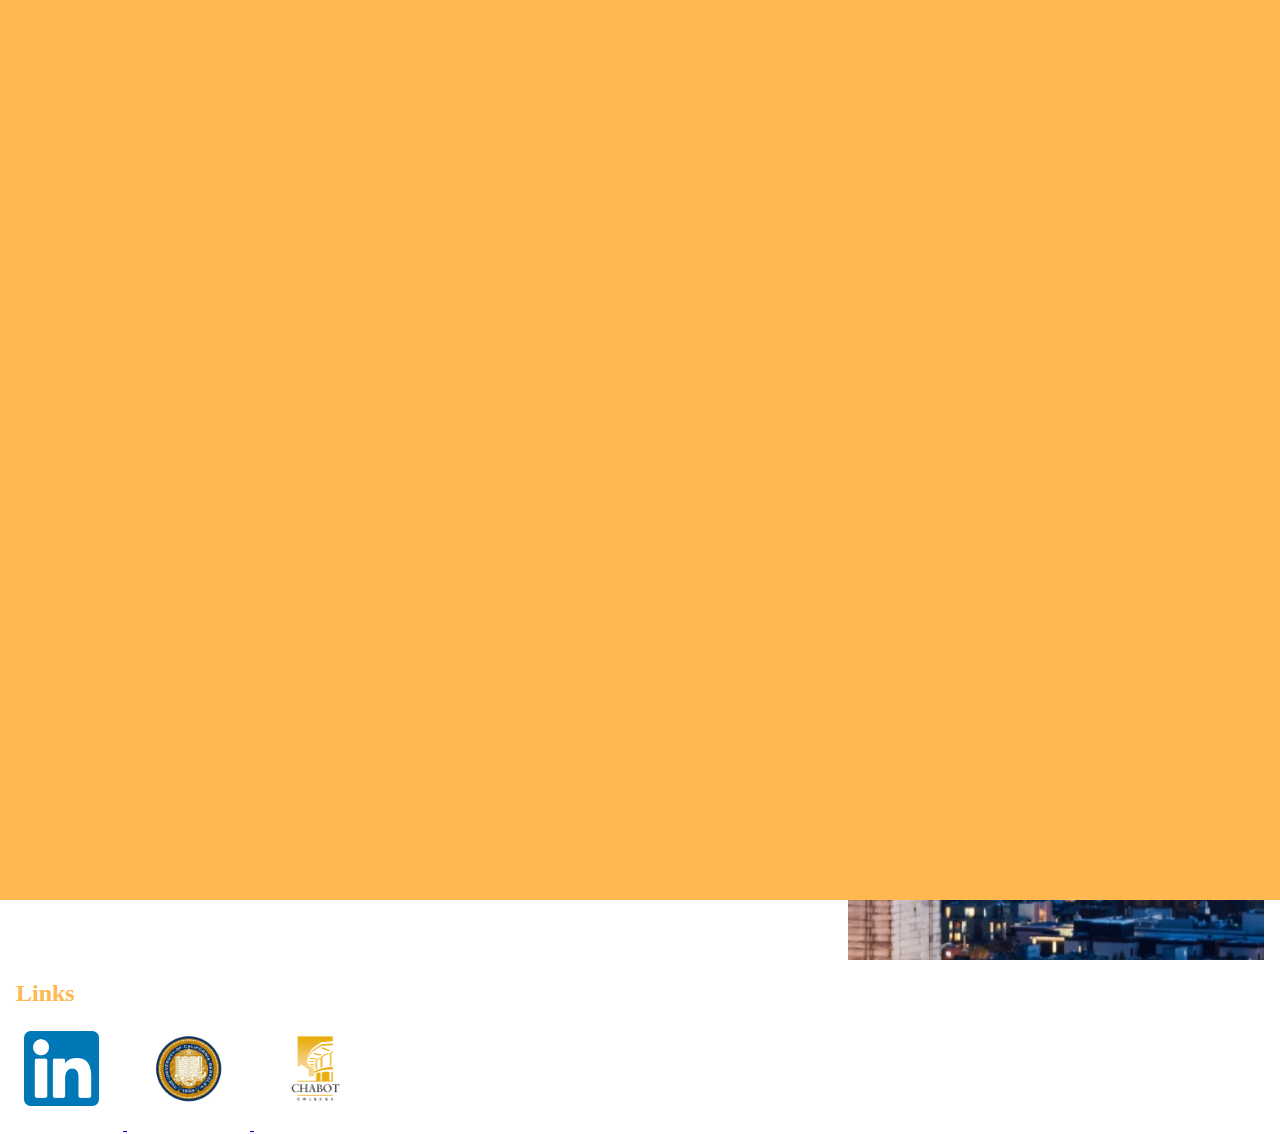
<file: index.html>
<!DOCTYPE html>
<html lang="en">
<head>
	<meta charset="UTF-8">
	<meta name="viewport" content="width=device-width, initial-scale=1.0">
	<title>Index | Minhui's Personal Profile</title>
	<meta name = "author" content = "Minhui Liang">
	<meta name = "description" content="Minhui's Personal website including personal info, courses info, and projects info">
	<link rel = "stylesheet" href = "./style/index_style.css">
	<link rel = "stylesheet" href = "./style/animation.css">
</head>
<body>
	<!--animation-->
	<div class = "animation">
		<div>
			<svg width="58" height="58" viewBox="0 0 58 58" fill="none" xmlns="http://www.w3.org/2000/svg">
				<path d="M14.0525 3.25461L13.6751 2.3125H12.6602H3.94141H2.44141V3.8125V55V56.5H3.94141H10.6914H12.1914V55V35.0664V35.043L12.1907 35.0196L11.7841 21.9877L25.403 55.5638L25.7827 56.5H26.793H31.9609H32.9714L33.351 55.5636L47.021 21.8463L46.6335 35.0223L46.6328 35.0444V35.0664V55V56.5H48.1328H54.8828H56.3828V55V3.8125V2.3125H54.8828H46.1289H45.114L44.7365 3.25461L29.3945 41.5451L14.0525 3.25461Z" 
				stroke="#FFFBFB" stroke-width="3" id = "first" class="thePaths"/>
			</svg>
		
			<svg width="15" height="58" viewBox="0 0 15 58" fill="none" xmlns="http://www.w3.org/2000/svg">
				<path d="M10.9883 56.5H12.4883V55V16.9609V15.4609H10.9883H4.48438H2.98438V16.9609V55V56.5H4.48438H10.9883ZM3.7931 3.19379L3.78402 3.20384L3.77513 3.21405C2.88127 4.24033 2.45703 5.49119 2.45703 6.87109C2.45703 8.25046 2.88153 9.5004 3.79131 10.5113L3.8004 10.5214L3.80967 10.5313C4.83165 11.6263 6.24549 12.0625 7.78906 12.0625C9.33263 12.0625 10.7465 11.6263 11.7685 10.5313C12.71 9.52253 13.1562 8.26579 13.1562 6.87109C13.1562 5.47615 12.7104 4.21836 11.785 3.19379C10.7666 2.06625 9.34715 1.60938 7.78906 1.60938C6.23098 1.60938 4.81152 2.06625 3.7931 3.19379Z" 
				stroke="#FFFBFB" stroke-width="3" id = "second" class="thePaths"/>
			</svg>
	
			<svg width="37" height="45" viewBox="0 0 37 45" fill="none" xmlns="http://www.w3.org/2000/svg">
				<path d="M11.5728 3.89483L11.5095 2.46094H10.0742H3.92188H2.42188V3.96094V42V43.5H3.92188H10.4258H11.9258V42V15.2516C12.696 13.7812 13.7256 12.6021 15.0174 11.6903C16.3372 10.7586 17.8809 10.2773 19.707 10.2773C22.0826 10.2773 23.5115 10.8763 24.3383 11.7668L24.3432 11.772L24.3481 11.7772C25.2221 12.7007 25.8132 14.2843 25.8359 16.8346V42V43.5H27.3359H33.8398H35.3398V42V16.8633H35.3399L35.3398 16.8517C35.3032 12.1259 34.2302 8.30558 31.8643 5.65941C29.4684 2.97954 25.9774 1.75781 21.6758 1.75781C17.7879 1.75781 14.4218 2.92093 11.6314 5.22354L11.5728 3.89483Z" 
				stroke="#FFFBFB" stroke-width="3" id = "third" class="thePaths"/>
			</svg>
	
			<svg width="37" height="60" viewBox="0 0 37 60" fill="none" xmlns="http://www.w3.org/2000/svg">
				<path d="M35.3398 31.8633H35.3399L35.3398 31.8517C35.3032 27.1259 34.2302 23.3056 31.8643 20.6594C29.4684 17.9795 25.9774 16.7578 21.6758 16.7578C17.9238 16.7578 14.6569 17.8388 11.9258 19.9836V3V1.5H10.4258H3.92188H2.42188V3V57V58.5H3.92188H10.4258H11.9258V57V30.2516C12.696 28.7812 13.7256 27.6021 15.0174 26.6903C16.3372 25.7586 17.8809 25.2773 19.707 25.2773C22.0826 25.2773 23.5115 25.8763 24.3383 26.7668L24.3432 26.772L24.3481 26.7772C25.2221 27.7007 25.8132 29.2843 25.8359 31.8346V57V58.5H27.3359H33.8398H35.3398V57V31.8633Z" 
				stroke="#FFFBFB" stroke-width="3" id ="fourth" class="thePaths"/>
			</svg>
	
			<svg width="37" height="46" viewBox="0 0 37 46" fill="none" xmlns="http://www.w3.org/2000/svg">
				<path d="M5.86058 40.1854L5.86579 40.1913L5.87106 40.1971C8.36292 42.9354 11.9103 44.2031 16.2617 44.2031C20.1168 44.2031 23.4074 43.3301 26.0273 41.5051L26.0479 42.056L26.1019 43.5H27.5469H33.7344H35.2344V42V3.96094V2.46094H33.7344H27.2305H25.7305V3.96094V31.2989C25.0371 32.732 24.057 33.7755 22.7883 34.4863C21.4191 35.2535 19.6216 35.6836 17.3164 35.6836C15.2954 35.6836 14.0215 35.0773 13.2069 34.0752C12.3439 33.0138 11.7852 31.2534 11.7852 28.5352V3.96094V2.46094H10.2852H3.78125H2.28125V3.96094L2.28123 28.7109L2.28127 28.7186C2.30573 33.5375 3.41773 37.444 5.86058 40.1854Z" 
				stroke="#FFFBFB" stroke-width="3" id = "fifth" class="thePaths"/>
			</svg>
	
			<svg width="15" height="58" viewBox="0 0 15 58" fill="none" xmlns="http://www.w3.org/2000/svg">
				<path d="M10.9883 56.5H12.4883V55V16.9609V15.4609H10.9883H4.48438H2.98438V16.9609V55V56.5H4.48438H10.9883ZM3.7931 3.19379L3.78402 3.20384L3.77513 3.21405C2.88127 4.24033 2.45703 5.49119 2.45703 6.87109C2.45703 8.25046 2.88153 9.5004 3.79131 10.5113L3.8004 10.5214L3.80967 10.5313C4.83165 11.6263 6.24549 12.0625 7.78906 12.0625C9.33263 12.0625 10.7465 11.6263 11.7685 10.5313C12.71 9.52253 13.1562 8.26579 13.1562 6.87109C13.1562 5.47615 12.7104 4.21836 11.785 3.19379C10.7666 2.06625 9.34715 1.60938 7.78906 1.60938C6.23098 1.60938 4.81152 2.06625 3.7931 3.19379Z" 
				stroke="#FFFBFB" stroke-width="3" id = "sixth" class="thePaths"/>
			</svg>
	
			<svg width="38" height="58" viewBox="0 0 38 58" fill="none" xmlns="http://www.w3.org/2000/svg " style = "margin-left: 3rem;">
				<path d="M36.4844 49.4805V47.9805H34.9844H12.2266V3.8125V2.3125H10.7266H3.94141H2.44141V3.8125V55V56.5H3.94141H34.9844H36.4844V55V49.4805Z" 
				stroke="#FFFBFB" stroke-width="3" id = "seventh" class="thePaths"/>
			</svg>
	
			<svg width="15" height="58" viewBox="0 0 15 58" fill="none" xmlns="http://www.w3.org/2000/svg">
				<path d="M10.9883 56.5H12.4883V55V16.9609V15.4609H10.9883H4.48438H2.98438V16.9609V55V56.5H4.48438H10.9883ZM3.7931 3.19379L3.78402 3.20384L3.77513 3.21405C2.88127 4.24033 2.45703 5.49119 2.45703 6.87109C2.45703 8.25046 2.88153 9.5004 3.79131 10.5113L3.8004 10.5214L3.80967 10.5313C4.83165 11.6263 6.24549 12.0625 7.78906 12.0625C9.33263 12.0625 10.7465 11.6263 11.7685 10.5313C12.71 9.52253 13.1562 8.26579 13.1562 6.87109C13.1562 5.47615 12.7104 4.21836 11.785 3.19379C10.7666 2.06625 9.34715 1.60938 7.78906 1.60938C6.23098 1.60938 4.81152 2.06625 3.7931 3.19379Z" 
				stroke="#FFFBFB" stroke-width="3" id = "eighth" class="thePaths"/>
			</svg>
			<svg width="39" height="46" viewBox="0 0 39 46" fill="none" xmlns="http://www.w3.org/2000/svg">
				<path d="M27.0646 42.6708L27.4792 43.5H28.4062H35.2266H36.7266V42V41.4375V41.1275L36.6037 40.8428C35.8265 39.043 35.3906 36.4946 35.3906 33.1055V15.5977V15.5794L35.3902 15.5611C35.2881 11.3748 33.8654 7.93942 31.0159 5.43773C28.1795 2.92391 24.3512 1.75781 19.7227 1.75781C16.7661 1.75781 14.0132 2.31012 11.4845 3.43397L11.4845 3.43396L11.4794 3.43628C8.98326 4.55698 6.94579 6.11012 5.41695 8.11343L5.41513 8.11581C3.91446 10.0904 3.10547 12.23 3.10547 14.5078V16.0078H4.60547H11.1445H12.6445V14.5078C12.6445 13.4048 13.13 12.4017 14.3971 11.4561C15.663 10.5113 17.2775 9.99609 19.3359 9.99609C21.7399 9.99609 23.3014 10.6103 24.287 11.5958L24.287 11.5959L24.2963 11.605C25.3142 12.6054 25.8867 13.9947 25.8867 15.9492V17.4375H21.0586C15.4203 17.4375 10.8229 18.5714 7.44928 21.0294C4.03156 23.5131 2.33203 27.0508 2.33203 31.4531C2.33203 35.1302 3.70365 38.2355 6.41938 40.6584L6.42516 40.6635L6.43099 40.6686C9.16376 43.0565 12.6162 44.2031 16.6641 44.2031C20.3415 44.2031 23.6223 43.0952 26.4689 40.918C26.6349 41.6114 26.8305 42.2026 27.0646 42.6708ZM22.6645 34.1617C21.0559 35.0897 19.3797 35.543 17.6133 35.543C15.7614 35.543 14.3804 35.0509 13.343 34.1745C12.3723 33.3544 11.8359 32.2084 11.8359 30.5391C11.8359 28.733 12.5553 27.4801 14.0819 26.5866C15.7326 25.6204 18.4019 25.043 22.2891 25.043H25.8867V30.9855C25.2048 32.2416 24.152 33.3035 22.6645 34.1617Z" 
				stroke="#FFFBFB" stroke-width="3" id = "nineth" class="thePaths"/>
			</svg>
			<svg width="37" height="45" viewBox="0 0 37 45" fill="none" xmlns="http://www.w3.org/2000/svg">
				<path d="M11.5728 3.89483L11.5095 2.46094H10.0742H3.92188H2.42188V3.96094V42V43.5H3.92188H10.4258H11.9258V42V15.2516C12.696 13.7812 13.7256 12.6021 15.0174 11.6903C16.3372 10.7586 17.8809 10.2773 19.707 10.2773C22.0826 10.2773 23.5115 10.8763 24.3383 11.7668L24.3432 11.772L24.3481 11.7772C25.2221 12.7007 25.8132 14.2843 25.8359 16.8346V42V43.5H27.3359H33.8398H35.3398V42V16.8633H35.3399L35.3398 16.8517C35.3032 12.1259 34.2302 8.30558 31.8643 5.65941C29.4684 2.97954 25.9774 1.75781 21.6758 1.75781C17.7879 1.75781 14.4218 2.92093 11.6314 5.22354L11.5728 3.89483Z" 
				stroke="#FFFBFB" stroke-width="3" id = "tenth" class="thePaths"/>
			</svg>
			<svg width="39" height="60" viewBox="0 0 39 60" fill="none" xmlns="http://www.w3.org/2000/svg" style = "transform: translateY(1rem);">
				<path d="M18.3164 44.2031C21.8557 44.2031 24.9296 43.3355 27.4685 41.5662C27.4516 44.4715 26.6472 46.5244 25.2362 47.9354L25.2362 47.9354L25.2292 47.9425C23.8232 49.3673 21.7887 50.168 18.9141 50.168C15.3844 50.168 12.386 48.6896 9.84946 45.5562L8.72162 44.163L7.54905 45.5188L4.17405 49.4211L3.42114 50.2917L4.06714 51.2442C5.63132 53.5507 7.87204 55.322 10.7088 56.5885C13.5168 57.842 16.408 58.4766 19.3711 58.4766C24.5951 58.4766 28.9152 56.9622 32.1588 53.7982C35.438 50.6227 37.0078 46.3225 37.0078 41.0859V3.96094V2.46094H35.5078H29.5664H28.1747L28.0706 3.84875L27.9979 4.81781C25.3874 2.76853 22.1568 1.75781 18.3867 1.75781C13.4098 1.75781 9.3381 3.72186 6.30703 7.60678C3.29823 11.4396 1.875 16.5119 1.875 22.6641C1.875 29.0606 3.29199 34.3061 6.29673 38.2354L6.3005 38.2403C9.34449 42.1871 13.3891 44.2031 18.3164 44.2031ZM13.7693 32.6525C12.2562 30.5325 11.4141 27.5031 11.4141 23.4023C11.4141 18.7179 12.2853 15.4423 13.801 13.3483C15.2867 11.2957 17.2974 10.2773 20.0039 10.2773C21.7604 10.2773 23.2263 10.675 24.4543 11.4214C25.6016 12.1188 26.6134 13.1647 27.4688 14.6221V31.219C26.6401 32.7206 25.6357 33.7951 24.4794 34.5105C23.2461 35.2735 21.7505 35.6836 19.9336 35.6836C17.2227 35.6836 15.2279 34.6737 13.7693 32.6525Z" 
				stroke="#FFFBFB" stroke-width="3" id = "e1th" class="thePaths"/>
				</svg>
				
			<svg width="18" height="24" viewBox="0 0 18 24" fill="none" xmlns="http://www.w3.org/2000/svg" style = "transform: translateY(-1.5rem);">
				<path d="M7.53061 21.4637L8.4492 22.0935L9.31782 21.3964C11.2929 19.8111 12.8773 17.7521 14.0866 15.2589C15.3213 12.7381 15.9701 10.1761 15.996 7.58531L15.9961 7.57781V7.57031V3V1.5H14.4961H8.0625H6.5625V3V8.0465C6.49612 11.0809 5.48804 13.9982 3.46753 16.8226L2.57724 18.0671L3.83921 18.9324L7.53061 21.4637Z" 
				stroke="#FFFBFB" stroke-width="3" id = "e2th" class="thePaths"/>
			</svg>
			<svg width="37" height="46" viewBox="0 0 37 46" fill="none" xmlns="http://www.w3.org/2000/svg">
				<path d="M24.1664 29.032L24.1784 29.041L24.1905 29.0497C25.1043 29.707 25.5703 30.5964 25.5703 31.9102C25.5703 33.0252 25.1118 33.9143 23.9859 34.6715C22.8341 35.4384 21.188 35.8945 18.9141 35.8945C16.4828 35.8945 14.6808 35.3222 13.371 34.3157C12.1153 33.3109 11.437 31.9868 11.3416 30.2124L11.2653 28.793H9.84375H3.33984H1.83984V30.293C1.83984 32.8552 2.59304 35.243 4.06515 37.4249L4.07098 37.4335L4.07693 37.4421C5.58095 39.6058 7.63989 41.2704 10.2013 42.4487C12.774 43.6321 15.6895 44.2031 18.9141 44.2031C23.4843 44.2031 27.3537 43.1263 30.3961 40.8446L30.4027 40.8396C33.4934 38.4949 35.0742 35.3231 35.0742 31.4531C35.0742 29.1707 34.521 27.1371 33.3347 25.4366C32.1913 23.741 30.4766 22.3738 28.3036 21.2873C26.1401 20.2055 23.3755 19.3052 20.0501 18.5635C16.8278 17.8396 14.819 17.1219 13.8177 16.4796C13.0376 15.9792 12.6445 15.2901 12.6445 14.1914C12.6445 12.9998 13.0909 12.0878 14.065 11.3358C15.0509 10.5748 16.5369 10.1016 18.7031 10.1016C20.7025 10.1016 22.2359 10.6545 23.4208 11.6728L23.4208 11.6728L23.4295 11.6802C24.6617 12.7228 25.1836 13.857 25.1836 15.1406V16.6406H26.6836H33.2227H34.7227V15.1406C34.7227 11.2214 33.1729 7.9518 30.1373 5.44314C27.1363 2.94348 23.2784 1.75781 18.7031 1.75781C14.3286 1.75781 10.5981 2.91337 7.63107 5.32896L7.63106 5.32895L7.62602 5.3331C4.68961 7.74515 3.14062 10.7923 3.14062 14.4023C3.14062 16.5311 3.66334 18.4496 4.76695 20.0909L4.77188 20.0982L4.7769 20.1055C5.89195 21.7223 7.54001 23.0408 9.61697 24.1046L9.61696 24.1046L9.62352 24.1079C11.728 25.1728 14.479 26.0502 17.8263 26.7675L17.8285 26.7679C21.0989 27.4638 23.1313 28.2557 24.1664 29.032Z" 
				stroke="#FFFBFB" stroke-width="3" id = "e3th" class="thePaths"/>
			</svg><br/>

		</div>
		<div>

			<svg width="44" height="58" viewBox="0 0 44 58" fill="none" xmlns="http://www.w3.org/2000/svg">
				<path d="M10.6914 56.5H12.1914V55V36.4609H22.75C28.7508 36.4609 33.594 35.0771 37.0546 32.0884L37.0553 32.0878C40.5696 29.0491 42.25 24.7633 42.25 19.457C42.25 14.3687 40.5096 10.1609 36.9724 6.98683C33.4556 3.80978 28.6732 2.3125 22.8203 2.3125H3.94141H2.44141V3.8125V55V56.5H3.94141H10.6914ZM22.8203 27.9414H12.1914V10.8672H23.191C26.2631 10.9344 28.5011 11.7966 30.0834 13.3017C31.6624 14.8037 32.5 16.8245 32.5 19.5273C32.5 22.422 31.647 24.428 30.1238 25.7862C28.5698 27.1487 26.2115 27.9414 22.8203 27.9414Z" 
				stroke="#FFFBFB" stroke-width="3" id = "e4th" class="thePaths"/>
			</svg>
			<svg width="40" height="46" viewBox="0 0 40 46" fill="none" xmlns="http://www.w3.org/2000/svg">
				<path d="M7.03452 38.6747L7.03811 38.6785C10.5861 42.3807 15.1885 44.2031 20.707 44.2031C27.5347 44.2031 32.8152 41.5413 36.308 36.1736L37.0596 35.0186L35.9724 34.172L31.9998 31.0783L30.8118 30.1531L29.8912 31.3445C28.806 32.7489 27.5537 33.8603 26.134 34.6954C24.8205 35.4681 23.1523 35.8945 21.0586 35.8945C18.2293 35.8945 15.9658 34.9113 14.1532 32.9405C12.6311 31.2448 11.6837 29.073 11.3765 26.3438H35.543H37.043V24.8438V22.1367C37.043 15.8609 35.627 10.8017 32.5773 7.17858C29.5026 3.52576 25.2069 1.75781 19.8984 1.75781C16.5781 1.75781 13.4837 2.68942 10.6461 4.52969C7.8207 6.35372 5.62905 8.89045 4.06611 12.0919L4.06611 12.0919L4.06396 12.0964C2.52181 15.2818 1.76953 18.874 1.76953 22.8398V24.0352C1.76953 30.0068 3.48128 34.9412 7.03452 38.6747ZM14.3829 12.5107L14.383 12.5108L14.3892 12.504C15.886 10.889 17.6902 10.1016 19.8984 10.1016C22.2423 10.1016 23.964 10.8698 25.2365 12.3295L25.2365 12.3295L25.2429 12.3367C26.3847 13.6296 27.158 15.4756 27.4486 18H11.751C12.2552 15.6197 13.156 13.8184 14.3829 12.5107Z" 
				stroke="#FFFBFB" stroke-width="3" id = "e5th" class="thePaths"/>
			</svg>
			<svg width="26" height="45" viewBox="0 0 26 45" fill="none" xmlns="http://www.w3.org/2000/svg">
				<path d="M22.062 11.2765L23.8086 11.5676V9.79688V3.75V2.82295L22.9794 2.40836C22.015 1.92614 20.7783 1.75781 19.4258 1.75781C16.4225 1.75781 13.8526 2.66044 11.7616 4.4245L11.7496 3.92495L11.7144 2.46094H10.25H3.92188H2.42188V3.96094V42V43.5H3.92188H10.4258H11.9258V42V15.3126C12.5767 13.8783 13.4556 12.862 14.5366 12.1836C15.692 11.4586 17.1889 11.0508 19.1094 11.0508C20.1872 11.0508 21.1702 11.1278 22.062 11.2765Z" 
				stroke="#FFFBFB" stroke-width="3" id = "e6th" class="thePaths"/>
			</svg>
			<svg width="37" height="46" viewBox="0 0 37 46" fill="none" xmlns="http://www.w3.org/2000/svg">
				<path d="M24.1664 29.032L24.1784 29.041L24.1905 29.0497C25.1043 29.707 25.5703 30.5964 25.5703 31.9102C25.5703 33.0252 25.1118 33.9143 23.9859 34.6715C22.8341 35.4384 21.188 35.8945 18.9141 35.8945C16.4828 35.8945 14.6808 35.3222 13.371 34.3157C12.1153 33.3109 11.437 31.9868 11.3416 30.2124L11.2653 28.793H9.84375H3.33984H1.83984V30.293C1.83984 32.8552 2.59304 35.243 4.06515 37.4249L4.07098 37.4335L4.07693 37.4421C5.58095 39.6058 7.63989 41.2704 10.2013 42.4487C12.774 43.6321 15.6895 44.2031 18.9141 44.2031C23.4843 44.2031 27.3537 43.1263 30.3961 40.8446L30.4027 40.8396C33.4934 38.4949 35.0742 35.3231 35.0742 31.4531C35.0742 29.1707 34.521 27.1371 33.3347 25.4366C32.1913 23.741 30.4766 22.3738 28.3036 21.2873C26.1401 20.2055 23.3755 19.3052 20.0501 18.5635C16.8278 17.8396 14.819 17.1219 13.8177 16.4796C13.0376 15.9792 12.6445 15.2901 12.6445 14.1914C12.6445 12.9998 13.0909 12.0878 14.065 11.3358C15.0509 10.5748 16.5369 10.1016 18.7031 10.1016C20.7025 10.1016 22.2359 10.6545 23.4208 11.6728L23.4208 11.6728L23.4295 11.6802C24.6617 12.7228 25.1836 13.857 25.1836 15.1406V16.6406H26.6836H33.2227H34.7227V15.1406C34.7227 11.2214 33.1729 7.9518 30.1373 5.44314C27.1363 2.94348 23.2784 1.75781 18.7031 1.75781C14.3286 1.75781 10.5981 2.91337 7.63107 5.32896L7.63106 5.32895L7.62602 5.3331C4.68961 7.74515 3.14062 10.7923 3.14062 14.4023C3.14062 16.5311 3.66334 18.4496 4.76695 20.0909L4.77188 20.0982L4.7769 20.1055C5.89195 21.7223 7.54001 23.0408 9.61697 24.1046L9.61696 24.1046L9.62352 24.1079C11.728 25.1728 14.479 26.0502 17.8263 26.7675L17.8285 26.7679C21.0989 27.4638 23.1313 28.2557 24.1664 29.032Z" 
				stroke="#FFFBFB" stroke-width="3" id = "e7th" class="thePaths"/>
			</svg>
			<svg width="41" height="46" viewBox="0 0 41 46" fill="none" xmlns="http://www.w3.org/2000/svg">
				<path d="M4.03516 11.9076L4.03513 11.9076L4.03096 11.9162C2.4659 15.122 1.69922 18.703 1.69922 22.6289V23.0859C1.69922 29.271 3.37476 34.4006 6.85935 38.3208L6.86299 38.3248C10.3805 42.2532 14.9827 44.2031 20.5312 44.2031C24.2026 44.2031 27.5066 43.3197 30.3942 41.5157C33.2948 39.7181 35.5109 37.2119 37.0349 34.0378C38.5745 30.8567 39.3281 27.3015 39.3281 23.4023V22.9453C39.3281 16.7153 37.6418 11.5602 34.1312 7.63832C30.6347 3.70577 26.0298 1.75781 20.4609 1.75781C16.8566 1.75781 13.5913 2.63096 10.7093 4.4065L10.7093 4.40649L10.7042 4.40967C7.84582 6.18649 5.62475 8.70322 4.03516 11.9076ZM27.1398 13.4091L27.1444 13.4151L27.149 13.4211C28.8874 15.6707 29.8242 18.6949 29.8242 22.6289C29.8242 27.1039 28.8888 30.3758 27.2067 32.6267C25.5528 34.8171 23.377 35.8945 20.5312 35.8945C17.7073 35.8945 15.5257 34.8268 13.8471 32.6504C12.1568 30.4288 11.2383 27.3938 11.2383 23.4023C11.2383 18.8247 12.1891 15.5428 13.8795 13.3492C15.5658 11.1611 17.7177 10.1016 20.4609 10.1016C23.2755 10.1016 25.4565 11.1847 27.1398 13.4091Z" 
				stroke="#FFFBFB" stroke-width="3" id = "e8th" class="thePaths"/>
			</svg>
			<svg width="37" height="45" viewBox="0 0 37 45" fill="none" xmlns="http://www.w3.org/2000/svg">
				<path d="M11.5728 3.89483L11.5095 2.46094H10.0742H3.92188H2.42188V3.96094V42V43.5H3.92188H10.4258H11.9258V42V15.2516C12.696 13.7812 13.7256 12.6021 15.0174 11.6903C16.3372 10.7586 17.8809 10.2773 19.707 10.2773C22.0826 10.2773 23.5115 10.8763 24.3383 11.7668L24.3432 11.772L24.3481 11.7772C25.2221 12.7007 25.8132 14.2843 25.8359 16.8346V42V43.5H27.3359H33.8398H35.3398V42V16.8633H35.3399L35.3398 16.8517C35.3032 12.1259 34.2302 8.30558 31.8643 5.65941C29.4684 2.97954 25.9774 1.75781 21.6758 1.75781C17.7879 1.75781 14.4218 2.92093 11.6314 5.22354L11.5728 3.89483Z" 
				stroke="#FFFBFB" stroke-width="3" id = "e9th" class="thePaths"/>
			</svg>
			<svg width="39" height="46" viewBox="0 0 39 46" fill="none" xmlns="http://www.w3.org/2000/svg">
				<path d="M27.0646 42.6708L27.4792 43.5H28.4062H35.2266H36.7266V42V41.4375V41.1275L36.6037 40.8428C35.8265 39.043 35.3906 36.4946 35.3906 33.1055V15.5977V15.5794L35.3902 15.5611C35.2881 11.3748 33.8654 7.93942 31.0159 5.43773C28.1795 2.92391 24.3512 1.75781 19.7227 1.75781C16.7661 1.75781 14.0132 2.31012 11.4845 3.43397L11.4845 3.43396L11.4794 3.43628C8.98326 4.55698 6.94579 6.11012 5.41695 8.11343L5.41513 8.11581C3.91446 10.0904 3.10547 12.23 3.10547 14.5078V16.0078H4.60547H11.1445H12.6445V14.5078C12.6445 13.4048 13.13 12.4017 14.3971 11.4561C15.663 10.5113 17.2775 9.99609 19.3359 9.99609C21.7399 9.99609 23.3014 10.6103 24.287 11.5958L24.287 11.5959L24.2963 11.605C25.3142 12.6054 25.8867 13.9947 25.8867 15.9492V17.4375H21.0586C15.4203 17.4375 10.8229 18.5714 7.44928 21.0294C4.03156 23.5131 2.33203 27.0508 2.33203 31.4531C2.33203 35.1302 3.70365 38.2355 6.41938 40.6584L6.42516 40.6635L6.43099 40.6686C9.16376 43.0565 12.6162 44.2031 16.6641 44.2031C20.3415 44.2031 23.6223 43.0952 26.4689 40.918C26.6349 41.6114 26.8305 42.2026 27.0646 42.6708ZM22.6645 34.1617C21.0559 35.0897 19.3797 35.543 17.6133 35.543C15.7614 35.543 14.3804 35.0509 13.343 34.1745C12.3723 33.3544 11.8359 32.2084 11.8359 30.5391C11.8359 28.733 12.5553 27.4801 14.0819 26.5866C15.7326 25.6204 18.4019 25.043 22.2891 25.043H25.8867V30.9855C25.2048 32.2416 24.152 33.3035 22.6645 34.1617Z" 
				stroke="#FFFBFB" stroke-width="3" id = "t0th" class="thePaths"/>
			</svg>
			<svg width="13" height="60" viewBox="0 0 13 60" fill="none" xmlns="http://www.w3.org/2000/svg" style = "margin-right: 3rem;">
				<path d="M9.98828 58.5H11.4883V57V3V1.5H9.98828H3.48438H1.98438V3V57V58.5H3.48438H9.98828Z" 
				stroke="#FFFBFB" stroke-width="3" id = "t1th" class="thePaths"/>
			</svg>
	
			<svg width="69" height="58" viewBox="0 0 69 58" fill="none" xmlns="http://www.w3.org/2000/svg">
				<path d="M24.1113 55.4219L34.4027 20.3122L44.3261 55.4081L44.6348 56.5H45.7695H51.9219H53.1017L53.3796 55.3534L65.7898 4.16593L66.2392 2.3125H64.332H57.5469H56.3491L56.0841 3.48058L48.2455 38.0259L38.6723 3.41265L38.368 2.3125H37.2266H31.5312H30.3973L30.0881 3.40342L20.303 37.9232L12.3561 3.47532L12.0879 2.3125H10.8945H4.14453H2.23868L2.68653 4.16498L15.0615 55.3525L15.339 56.5H16.5195H22.6719H23.7953L24.1113 55.4219Z" 
				stroke="#FFFBFB" stroke-width="3" id = "t2th" class="thePaths"/>
			</svg>
			<svg width="40" height="46" viewBox="0 0 40 46" fill="none" xmlns="http://www.w3.org/2000/svg">
				<path d="M7.03452 38.6747L7.03811 38.6785C10.5861 42.3807 15.1885 44.2031 20.707 44.2031C27.5347 44.2031 32.8152 41.5413 36.308 36.1736L37.0596 35.0186L35.9724 34.172L31.9998 31.0783L30.8118 30.1531L29.8912 31.3445C28.806 32.7489 27.5537 33.8603 26.134 34.6954C24.8205 35.4681 23.1523 35.8945 21.0586 35.8945C18.2293 35.8945 15.9658 34.9113 14.1532 32.9405C12.6311 31.2448 11.6837 29.073 11.3765 26.3438H35.543H37.043V24.8438V22.1367C37.043 15.8609 35.627 10.8017 32.5773 7.17858C29.5026 3.52576 25.2069 1.75781 19.8984 1.75781C16.5781 1.75781 13.4837 2.68942 10.6461 4.52969C7.8207 6.35372 5.62905 8.89045 4.06611 12.0919L4.06611 12.0919L4.06396 12.0964C2.52181 15.2818 1.76953 18.874 1.76953 22.8398V24.0352C1.76953 30.0068 3.48128 34.9412 7.03452 38.6747ZM14.3829 12.5107L14.383 12.5108L14.3892 12.504C15.886 10.889 17.6902 10.1016 19.8984 10.1016C22.2423 10.1016 23.964 10.8698 25.2365 12.3295L25.2365 12.3295L25.2429 12.3367C26.3847 13.6296 27.158 15.4756 27.4486 18H11.751C12.2552 15.6197 13.156 13.8184 14.3829 12.5107Z" 
				stroke="#FFFBFB" stroke-width="3" id = "t3th" class="thePaths"/>
			</svg>
			<svg width="40" height="61" viewBox="0 0 40 61" fill="none" xmlns="http://www.w3.org/2000/svg">
				<path d="M33.3114 53.3373L33.3143 53.3335C36.2361 49.4634 37.625 44.4397 37.625 38.4023V37.8398C37.625 31.5673 36.2579 26.4288 33.3495 22.5923C30.423 18.7005 26.3455 16.7578 21.2891 16.7578C17.6459 16.7578 14.5013 17.704 11.9258 19.6198V3V1.5H10.4258H3.92188H2.42188V3V57V58.5H3.92188H9.89844H11.2943L11.3946 57.1077L11.4725 56.0248C14.1336 58.1547 17.4584 59.2031 21.3594 59.2031C26.3176 59.2031 30.3496 57.2345 33.3114 53.3373ZM25.8309 28.2658C27.293 30.3288 28.1211 33.3991 28.1211 37.6641C28.1211 42.383 27.2693 45.6441 25.8013 47.6873C24.3645 49.6871 22.4041 50.6836 19.7422 50.6836C17.8777 50.6836 16.3367 50.2466 15.059 49.4269C13.8507 48.6518 12.7967 47.4822 11.9258 45.8434V30.0987C12.745 28.4645 13.7659 27.3017 14.9578 26.5312C16.2176 25.7169 17.7665 25.2773 19.6719 25.2773C22.4449 25.2773 24.4281 26.2865 25.8309 28.2658Z" 
				stroke="#FFFBFB" stroke-width="3" id = "t4th" class="thePaths"/>
			</svg>
			<svg width="37" height="46" viewBox="0 0 37 46" fill="none" xmlns="http://www.w3.org/2000/svg">
				<path d="M24.1664 29.032L24.1784 29.041L24.1905 29.0497C25.1043 29.707 25.5703 30.5964 25.5703 31.9102C25.5703 33.0252 25.1118 33.9143 23.9859 34.6715C22.8341 35.4384 21.188 35.8945 18.9141 35.8945C16.4828 35.8945 14.6808 35.3222 13.371 34.3157C12.1153 33.3109 11.437 31.9868 11.3416 30.2124L11.2653 28.793H9.84375H3.33984H1.83984V30.293C1.83984 32.8552 2.59304 35.243 4.06515 37.4249L4.07098 37.4335L4.07693 37.4421C5.58095 39.6058 7.63989 41.2704 10.2013 42.4487C12.774 43.6321 15.6895 44.2031 18.9141 44.2031C23.4843 44.2031 27.3537 43.1263 30.3961 40.8446L30.4027 40.8396C33.4934 38.4949 35.0742 35.3231 35.0742 31.4531C35.0742 29.1707 34.521 27.1371 33.3347 25.4366C32.1913 23.741 30.4766 22.3738 28.3036 21.2873C26.1401 20.2055 23.3755 19.3052 20.0501 18.5635C16.8278 17.8396 14.819 17.1219 13.8177 16.4796C13.0376 15.9792 12.6445 15.2901 12.6445 14.1914C12.6445 12.9998 13.0909 12.0878 14.065 11.3358C15.0509 10.5748 16.5369 10.1016 18.7031 10.1016C20.7025 10.1016 22.2359 10.6545 23.4208 11.6728L23.4208 11.6728L23.4295 11.6802C24.6617 12.7228 25.1836 13.857 25.1836 15.1406V16.6406H26.6836H33.2227H34.7227V15.1406C34.7227 11.2214 33.1729 7.9518 30.1373 5.44314C27.1363 2.94348 23.2784 1.75781 18.7031 1.75781C14.3286 1.75781 10.5981 2.91337 7.63107 5.32896L7.63106 5.32895L7.62602 5.3331C4.68961 7.74515 3.14062 10.7923 3.14062 14.4023C3.14062 16.5311 3.66334 18.4496 4.76695 20.0909L4.77188 20.0982L4.7769 20.1055C5.89195 21.7223 7.54001 23.0408 9.61697 24.1046L9.61696 24.1046L9.62352 24.1079C11.728 25.1728 14.479 26.0502 17.8263 26.7675L17.8285 26.7679C21.0989 27.4638 23.1313 28.2557 24.1664 29.032Z" 
				stroke="#FFFBFB" stroke-width="3" id = "t5th" class="thePaths"/>
			</svg>
			<svg width="15" height="58" viewBox="0 0 15 58" fill="none" xmlns="http://www.w3.org/2000/svg">
				<path d="M10.9883 56.5H12.4883V55V16.9609V15.4609H10.9883H4.48438H2.98438V16.9609V55V56.5H4.48438H10.9883ZM3.7931 3.19379L3.78402 3.20384L3.77513 3.21405C2.88127 4.24033 2.45703 5.49119 2.45703 6.87109C2.45703 8.25046 2.88153 9.5004 3.79131 10.5113L3.8004 10.5214L3.80967 10.5313C4.83165 11.6263 6.24549 12.0625 7.78906 12.0625C9.33263 12.0625 10.7465 11.6263 11.7685 10.5313C12.71 9.52253 13.1562 8.26579 13.1562 6.87109C13.1562 5.47615 12.7104 4.21836 11.785 3.19379C10.7666 2.06625 9.34715 1.60938 7.78906 1.60938C6.23098 1.60938 4.81152 2.06625 3.7931 3.19379Z" 
				stroke="#FFFBFB" stroke-width="3" id = "t6th" class="thePaths"/>
			</svg>
			<svg width="28" height="55" viewBox="0 0 28 55" fill="none" xmlns="http://www.w3.org/2000/svg">
				<path d="M18.2461 3.75V2.25H16.7461H10.2422H8.74219V3.75V11.4609H3.31641H1.81641V12.9609V17.9883V19.4883H3.31641H8.74219V41.5781C8.74219 45.0229 9.52758 47.9111 11.3085 50.0312C13.143 52.2152 15.8095 53.2031 19.0312 53.2031C20.7946 53.2031 22.5921 52.9474 24.4198 52.4467L25.5234 52.1443V51V45.7266V43.8711L23.7091 44.2599C22.4327 44.5334 21.5223 44.6484 20.9297 44.6484C19.617 44.6484 19.0735 44.3245 18.8485 44.064C18.5273 43.6651 18.2461 42.9179 18.2461 41.5781V19.4883H23.8477H25.3477V17.9883V12.9609V11.4609H23.8477H18.2461V3.75Z" 
				stroke="#FFFBFB" stroke-width="3" id = "t7th" class="thePaths"/>
			</svg>
			<svg width="40" height="46" viewBox="0 0 40 46" fill="none" xmlns="http://www.w3.org/2000/svg">
				<path d="M7.03452 38.6747L7.03811 38.6785C10.5861 42.3807 15.1885 44.2031 20.707 44.2031C27.5347 44.2031 32.8152 41.5413 36.308 36.1736L37.0596 35.0186L35.9724 34.172L31.9998 31.0783L30.8118 30.1531L29.8912 31.3445C28.806 32.7489 27.5537 33.8603 26.134 34.6954C24.8205 35.4681 23.1523 35.8945 21.0586 35.8945C18.2293 35.8945 15.9658 34.9113 14.1532 32.9405C12.6311 31.2448 11.6837 29.073 11.3765 26.3438H35.543H37.043V24.8438V22.1367C37.043 15.8609 35.627 10.8017 32.5773 7.17858C29.5026 3.52576 25.2069 1.75781 19.8984 1.75781C16.5781 1.75781 13.4837 2.68942 10.6461 4.52969C7.8207 6.35372 5.62905 8.89045 4.06611 12.0919L4.06611 12.0919L4.06396 12.0964C2.52181 15.2818 1.76953 18.874 1.76953 22.8398V24.0352C1.76953 30.0068 3.48128 34.9412 7.03452 38.6747ZM14.3829 12.5107L14.383 12.5108L14.3892 12.504C15.886 10.889 17.6902 10.1016 19.8984 10.1016C22.2423 10.1016 23.964 10.8698 25.2365 12.3295L25.2365 12.3295L25.2429 12.3367C26.3847 13.6296 27.158 15.4756 27.4486 18H11.751C12.2552 15.6197 13.156 13.8184 14.3829 12.5107Z" 
				stroke="#FFFBFB" stroke-width="3" id = "t8th" class="thePaths"/>
			</svg>
		</div>

	</div>
	<!--header and nav bar-->
	<header>
		<h1>
			Minhui's Profile
		</h1>
		<nav>
			<ul>
				<li><a href = "#" class="active">Index</a></li>
				<li><a href ="Project.html" >Courses and Projects</a></li>
				<li><a href = "worksPreview.html">Frontend Projects Preview</a> </li>
				<li><a href = "ContactInfo.html">Contact Me</a></li>
			</ul>
		</nav>
	</header>
	<!-- resume-->
	<main>
		<section class="left">
			<h1>
				Introduction
			</h1>
			<p> Hi, I am Minhui Liang.I graduated from the University of California, Berkeley with an Electrical Engineer and Computer Science major. 
				I am a sociable person. In my spare time, I would like to go out hiking, barbecue, and play games with my friends. 
				Details and patience are also my strengths, which are very helpful for my programming and debugging. 
				I hope that while gaining work experience at work, I can create value for the company, and make myself become an excellent programmer.</p><br/>
			<h1>
				Education
			</h1>
			<p>University of California, Berkeley<br/>
				09/2019 - 08/2021<br/>                                                                               
				Major: Bachelor of Science, EECS<br/>
				GPA: 3.42</p><br/>
			<p>Chabot College<br/>
				01/2017 - 05/2019<br/>
				Major: Associate Degree in Mathematics<br/>
				GPA: 3.82</p><br/>
		
			<h1>Experience</h1>
			<p>Chabot College<br/>
				Mathematics and Computer Science Tutor<br/>
				11/2018 - 05/2019<br/>
				Assisted the MESA and EOPS students with their projects, homework, test preparation, and other academic problems in daily tutoring sections.
			</p><br/>

			<h1>LinkedIn Profile</h1>
			<a href="https://www.linkedin.com/in/minhui-l-93397b1b1/">
				<p>https://www.linkedin.com/in/minhui-l-93397b1b1/</p>
			</a><br/>

			<h1>Language</h1>
			<p>English Cantonese Mandarin</p><br/>

			<h1>Skills</h1>
			<p>Programming: Python, Java, C, C++, SQL, Nosql, MongoDB, Html, JavaScript, RISC-V, Golang</p>
			<p>Proficiency: Web Development, Computer Security, Network Security, DBMS, Artificial Intelligence</p>
			<p>Frameworks: JQuery, Bootstrap, React, Node.js, Paper.js, Numpy</p>
			<p>Prototype: Figma, Photoshop</p><br/>
	
		</section>
		<section class="right">
			<img class = "myPic" src = "./images/UC-Berkeley-campanile..jpg" alt = "campus">
		</section>
	</main>
	<footer>
		<h2>Links</h2>
		<a href="https://www.linkedin.com/">
			<img src = "./images/icons/LinkedIn.png" alt = "linkedin">
		</a>
		<a href = "https://www.berkeley.edu/">
			<img src = "./images/icons/cal.jpg" alt = "UC Berkeley">
		</a>
		<a href="http://www.chabotcollege.edu/">
			<img src="./images/icons/Chabot College.png" alt = "Chabot College">
		</a>
	</footer>
	
</body>
<script src = "./index.js"></script>
</html>
</file>
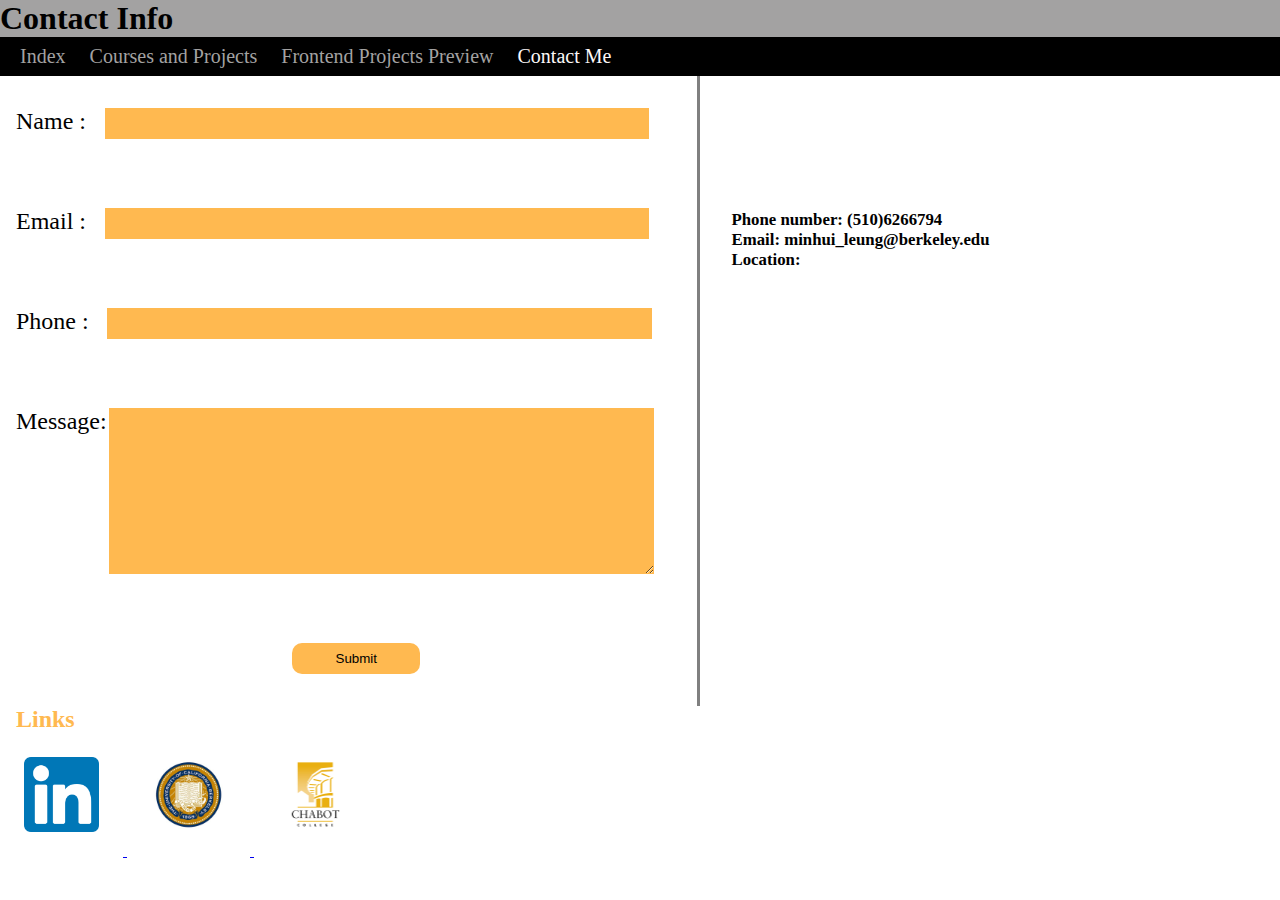
<file: ContactInfo.html>
<!DOCTYPE html>
<html lang="en">
<head>
    <meta charset="UTF-8">
    <meta http-equiv="X-UA-Compatible" content="IE=edge">
    <meta name="viewport" content="width=device-width, initial-scale=1.0">
    <title>Document</title>
    <link rel = "stylesheet" href = "style/contact_style.css">
</head>
<body>
    <header>
		<h1>
			Contact Info
		</h1>
		<nav>
			<ul>
				<li><a href = "index.html" >Index</a></li>
				<li><a href ="Project.html" >Courses and Projects</a></li>
				<li><a href = "worksPreview.html">Frontend Projects Preview</a> </li>
				<li><a href = "#"class="active">Contact Me</a></li>
			</ul>
		</nav>
	</header>
    <main>
        <section class= "form">
            <form>
                <div>
                    <label for = "name">Name :</label>
                    <input type="text" name = "name">
                </div>
                <div>
                    <label for="email">Email :</label>
                    <input type="text" name="email">
                </div>
                <div>
                    <label for="cell">Phone :</label>
                    <input type="text" name = "cell">
                </div>
                <div>
                    <label for="message">Message:</label>
                    <textarea name="message" id="message" cols="30" rows="10"></textarea>
                    
                </div>
                <button type="submit">Submit</button>
            </form>
        </section>
        <div class="line"></div>
        <section class = "contact">
            <div class="contact">
                <h2>Phone number: (510)6266794</h2>
                <h2>Email: minhui_leung@berkeley.edu</h2>
                <h2>Location:</h2>
                <iframe src="https://www.google.com/maps/embed?pb=!1m18!1m12!1m3!1d101011.73663701628!2d-122.23619197278465!3d37.705198303920334!2m3!1f0!2f0!3f0!3m2!1i1024!2i768!4f13.1!3m3!1m2!1s0x808f857f043a66dd%3A0xe5aa490ddad757b2!2z5Yqg5Yip56aP5bC85Lqa5Zyj5Yip5a6J5Y2T!5e0!3m2!1szh-CN!2sus!4v1634252168741!5m2!1szh-CN!2sus" width="400" height="300" style="border:0;" allowfullscreen="" loading="lazy"></iframe>
            
            </div>
            
        </section>
        
    </main>
        
    <footer>
		<h2>Links</h2>
		<a href="https://www.linkedin.com/">
			<img src = "./images/icons/LinkedIn.png" alt = "linkedin">
		</a>
		<a href = "https://www.berkeley.edu/">
			<img src = "./images/icons/cal.jpg" alt = "UC Berkeley">
		</a>
		<a href="http://www.chabotcollege.edu/">
			<img src="./images/icons/Chabot College.png" alt = "Chabot College">
		</a>
	</footer>
</body>
</html>
</file>
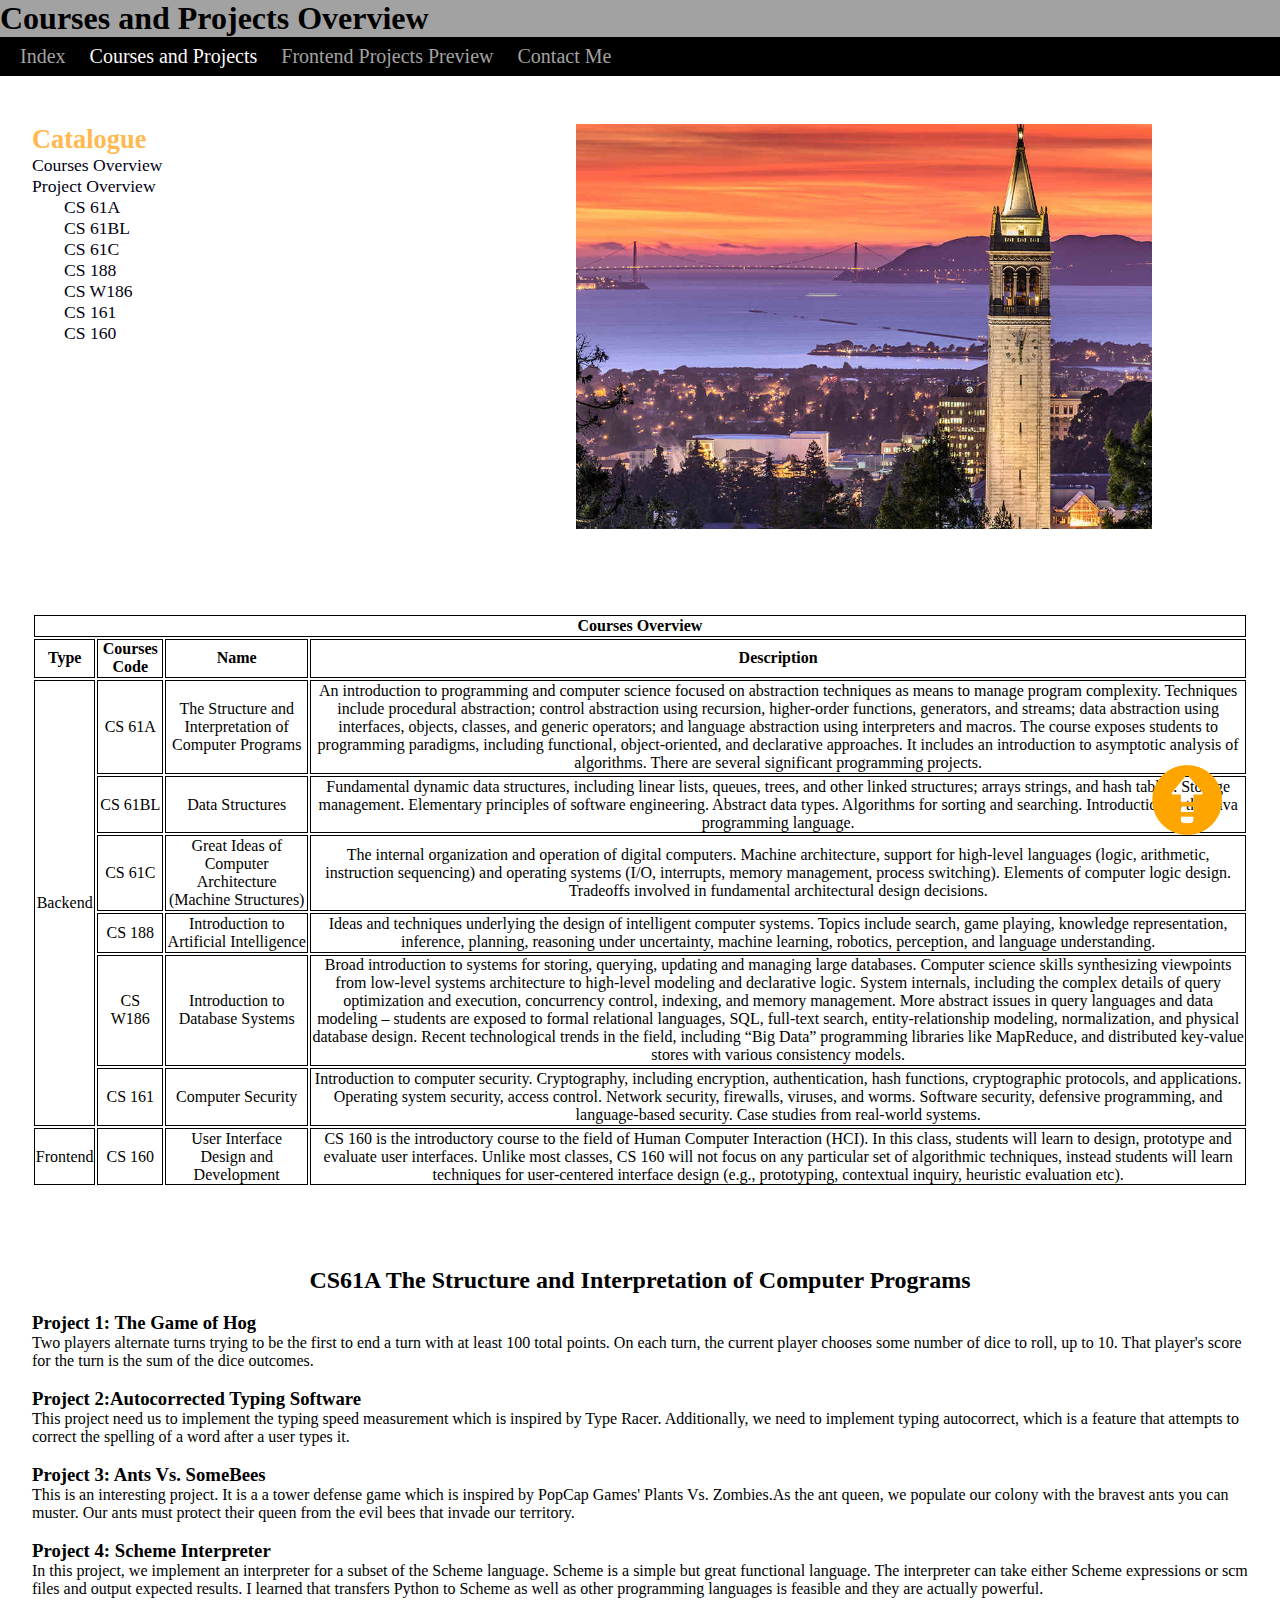
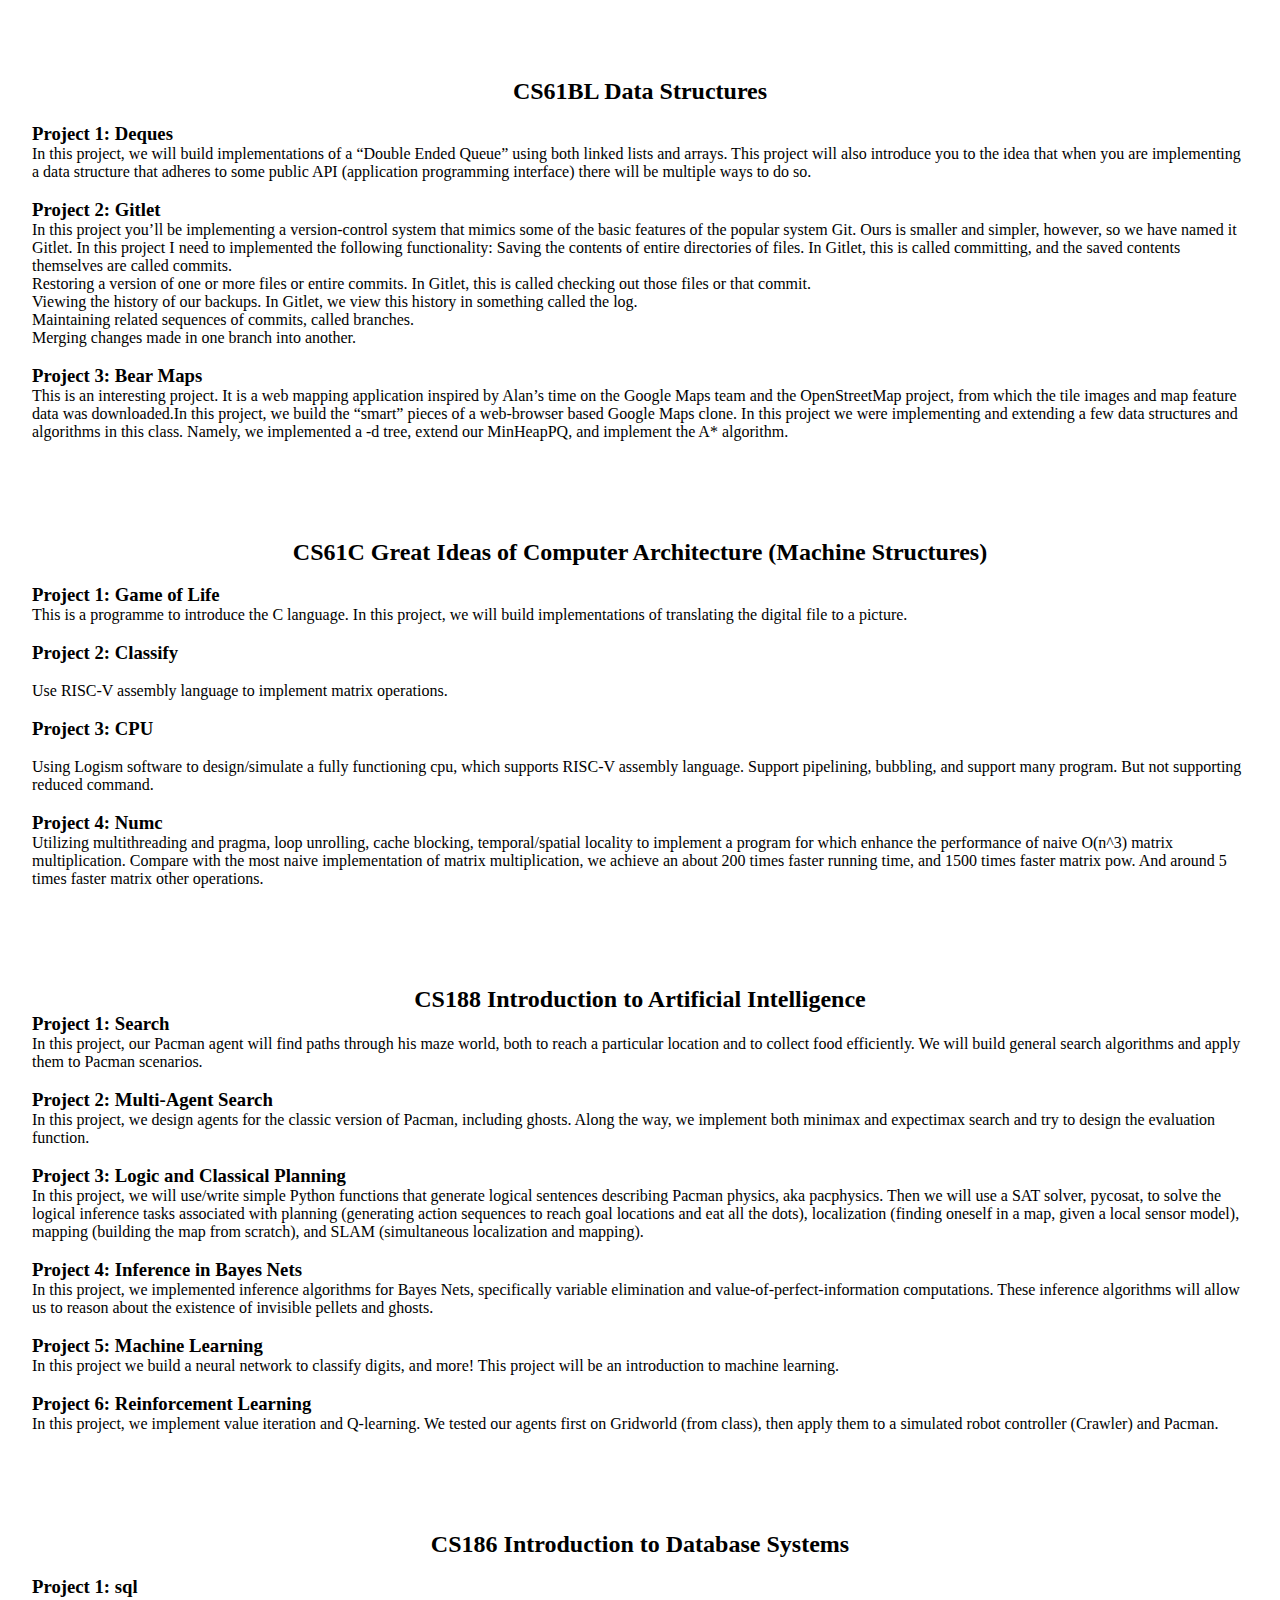
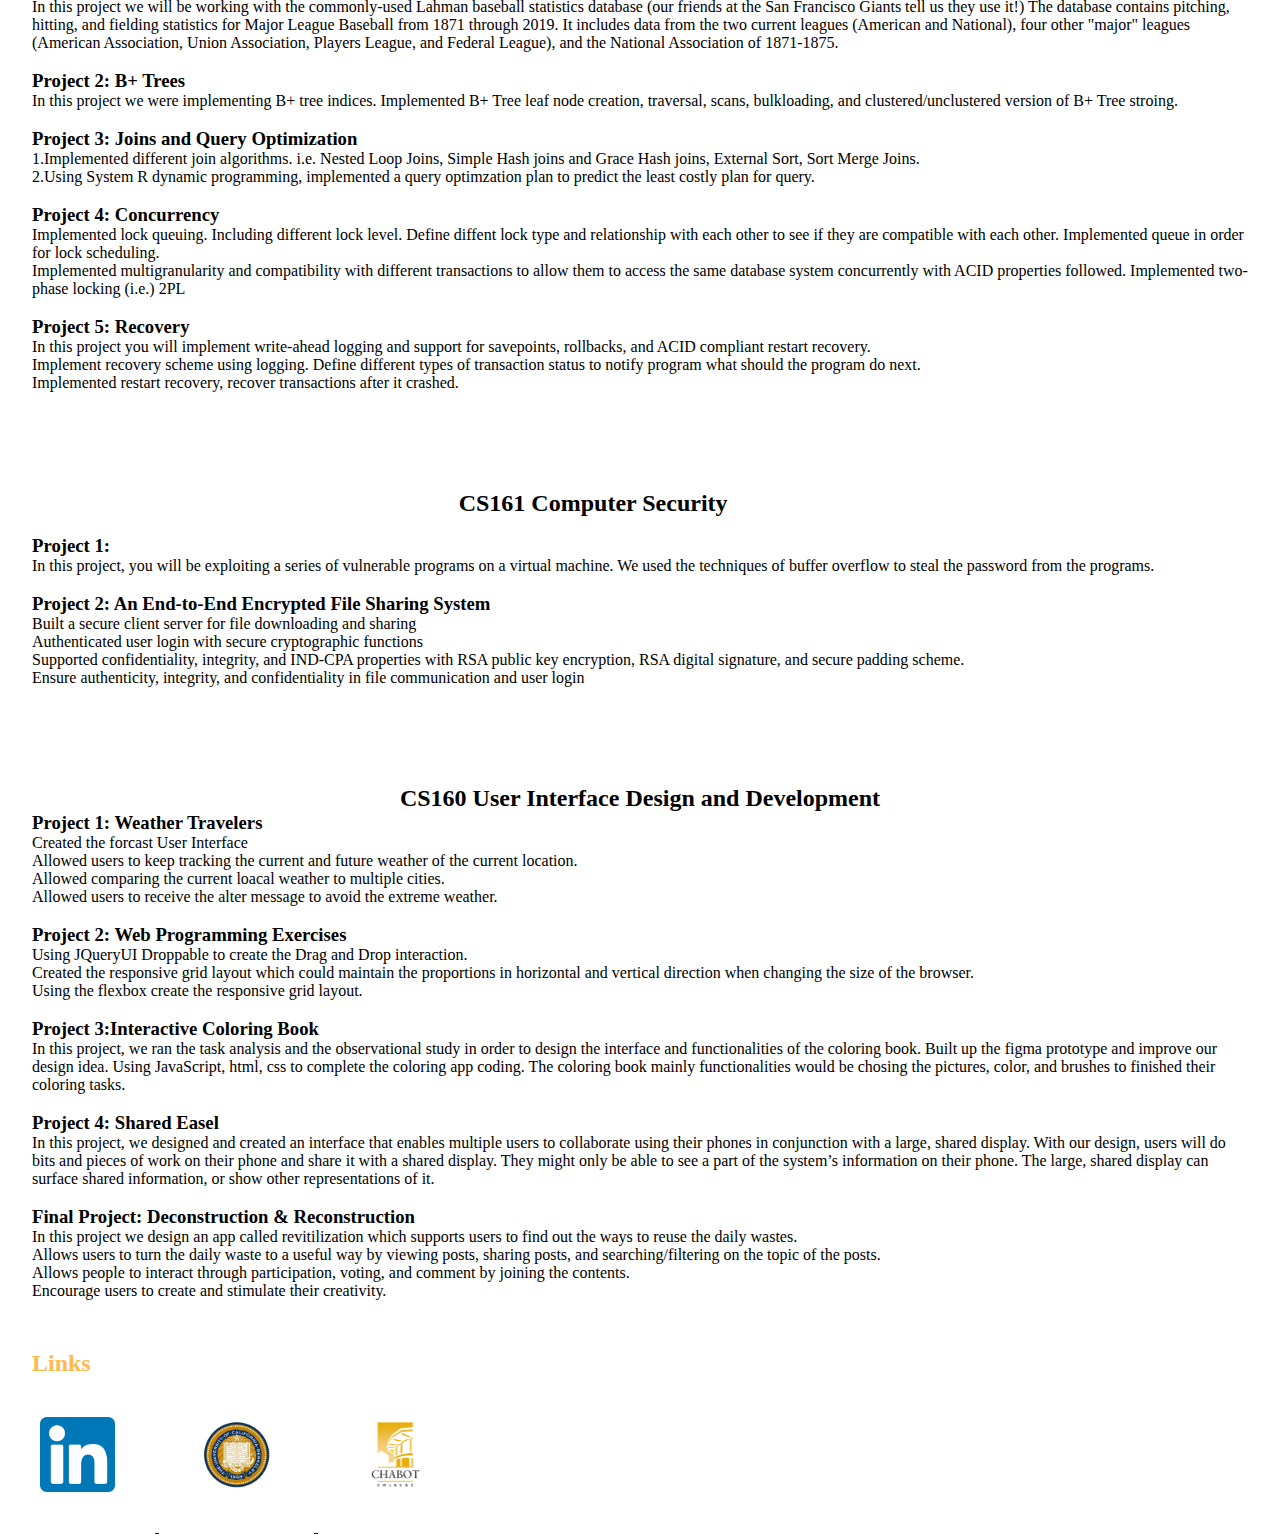
<file: Project.html>
<!DOCTYPE html>
<html lang="en">
<head>
    <meta charset="UTF-8">
    <meta http-equiv="X-UA-Compatible" content="IE=edge">
    <meta name="viewport" content="width=device-width, initial-scale=1.0">
    <title>Minhui's Courses and Projects</title>
    <meta name = "author" content="Minhui Liang">
    <link rel = "stylesheet" href = "./style/project_style.css">

</head>
<body>
	<!--header and nav bar-->
	<header>
		<h1>
			Courses and Projects Overview
		</h1>
		<nav>
			<ul>
				<li><a href = "index.html" >Index</a></li>
				<li><a href ="#" class="active">Courses and Projects</a></li>
				<li><a href = "worksPreview.html">Frontend Projects Preview</a> </li>
				<li><a href = "ContactInfo.html">Contact Me</a></li>
			</ul>
		</nav>
	</header>
	<!--courses description-->
    <main>
		<section class = "left myCat">
			<h2 id = "Catalogue">Catalogue</h2>
			<ul>
				<li><a href="#courses">Courses Overview</a></li>
				<li><a href="#CS61A">Project Overview</a>
					<ul>
						<li><a href="#CS61A">CS 61A</a></li>
						<li><a href="#CS61BL">CS 61BL</a></li>
						<li><a href="#CS61C">CS 61C</a></li>
						<li><a href="#CS188">CS 188</a></li>
						<li><a href="#CS186">CS W186</a></li>
						<li><a href="#CS161">CS 161</a></li>
						<li><a href="#CS160">CS 160</a></li>
					</ul>
				</li>
					
			</ul>
		</section>
		<section class="right">
			<img src = "images/VC_SpotlightBerkeley_Hero_Stock_RF_149303390_1280x640.jpg">
		</section>
		<section id = "courses">
			<table>
				<tr >
					<th colspan="4">Courses Overview</th>	
				</tr>
				<tr>
					<th>Type</th>
					<th>Courses Code</th>
					<th>Name</th>
					<th>Description</th>
				</tr>
				<tr>
					<td rowspan="6">Backend</td>
					<td>CS 61A</td>
					<td>The Structure and Interpretation of Computer Programs</td>
					<td>An introduction to programming and computer science focused on abstraction techniques as means 
						to manage program complexity. Techniques include procedural abstraction; control abstraction 
						using recursion, higher-order functions, generators, and streams; data abstraction using interfaces, 
						objects, classes, and generic operators; and language abstraction using interpreters and macros. The 
						course exposes students to programming paradigms, including functional, object-oriented, and 
						declarative approaches. It includes an introduction to asymptotic analysis of algorithms. There are 
						several significant programming projects.</td>
				</tr>
				<tr>
					<td>CS 61BL</td>
					<td>Data Structures</td>
					<td>Fundamental dynamic data structures, including linear lists, queues, trees, and other linked 
						structures; arrays strings, and hash tables. Storage management. Elementary principles of software 
						engineering. Abstract data types. Algorithms for sorting and searching. Introduction to the Java 
						programming language.</td>
				</tr>
				<tr>
					<td>CS 61C</td>
					<td>Great Ideas of Computer Architecture (Machine Structures)</td>
					<td>The internal organization and operation of digital computers. Machine architecture, support for 
						high-level languages (logic, arithmetic, instruction sequencing) and operating systems (I/O, 
						interrupts, memory management, process switching). Elements of computer logic design. Tradeoffs 
						involved in fundamental architectural design decisions.</td>
				</tr>
				<tr>
					<td>CS 188</td>
					<td>Introduction to Artificial Intelligence</td>
					<td>Ideas and techniques underlying the design of intelligent computer systems. Topics include search, 
						game playing, knowledge representation, inference, planning, reasoning under uncertainty, machine 
						learning, robotics, perception, and language understanding.</td>
				</tr>
				<tr>
					<td>CS W186</td>
					<td>Introduction to Database Systems</td>
					<td>Broad introduction to systems for storing, querying, updating and managing large 
						databases. Computer science skills synthesizing viewpoints from low-level systems 
						architecture to high-level modeling and declarative logic. System internals, 
						including the complex details of query optimization and execution, concurrency 
						control, indexing, and memory management. More abstract issues in query languages 
						and data modeling – students are exposed to formal relational languages, SQL, 
						full-text search, entity-relationship modeling, normalization, and physical database 
						design. Recent technological trends in the field, including “Big Data” programming 
						libraries like MapReduce, and distributed key-value stores with various consistency 
						models.</td>
				</tr>
				<tr>
					<td>CS 161</td>
					<td>Computer Security</td>
					<td>Introduction to computer security. Cryptography, including encryption, authentication, 
						hash functions, cryptographic protocols, and applications. Operating system security, 
						access control. Network security, firewalls, viruses, and worms. Software security, 
						defensive programming, and language-based security. Case studies from real-world 
						systems.</td>
				</tr>
				<tr>
					<td>Frontend</td>
					<td>CS 160</td>
					<td>User Interface Design and Development</td>
					<td>CS 160 is the introductory course to the field of Human Computer Interaction (HCI). 
						In this class, students will learn to design, prototype and evaluate user interfaces. 
						Unlike most classes, CS 160 will not focus on any particular set of algorithmic techniques, 
						instead students will learn techniques for user-centered interface design (e.g., prototyping, 
						contextual inquiry, heuristic evaluation etc).</td>
				</tr>

			</table>
		</section>
		<section id = "CS61A">
			<h2 class="courseNames">CS61A The Structure and Interpretation of Computer Programs</h2><br/>
			<h3>Project 1: The Game of Hog</h3>
			<p>
				Two players alternate turns trying to 
				be the first to end a turn with at least 100 total points. On each turn, 
				the current player chooses some number of dice to roll, up to 10. That player's
				 score for the turn is the sum of the dice outcomes.
			</p><br/>
			<h3>Project 2:Autocorrected Typing Software</h3>
			<p>
				This project need us to implement the typing speed measurement which is inspired by Type Racer. 
				Additionally, we need to implement typing autocorrect, which is a feature that attempts to correct 
				 the spelling of a word after a user types it.
			</p><br/>
			<h3>Project 3: Ants Vs. SomeBees</h3>
			<p>
				This is an interesting project. It is a a tower defense game which is 
				inspired by PopCap Games' Plants Vs. Zombies.As the ant queen, we populate our colony 
				with the bravest ants you can muster. Our ants must protect their queen from the evil 
				bees that invade our territory.
			</p><br/>
			<h3>Project 4: Scheme Interpreter</h3>
			<p>
				In this project, we implement an interpreter for a subset of the Scheme language. Scheme 
				is a simple but great functional language. The interpreter can take either Scheme expressions 
				or scm files and output expected results. I learned that transfers Python to Scheme as well as 
				other programming languages is feasible and they are actually powerful.
			</p>

		</section>	
		
		<section id = "CS61BL">
			<h2 class="courseNames">CS61BL Data Structures</h2><br/>
			<h3>Project 1: Deques</h3>
			<p>
				In this project, we will build implementations of a “Double Ended Queue” using both 
				linked lists and arrays. This project will also introduce you to the idea that when 
				you are implementing a data structure that adheres to some public API (application 
				programming interface) there will be multiple ways to do so. 
			</p><br/>
			<h3>Project 2: Gitlet</h3>
			<p>
				In this project you’ll be implementing a version-control system that mimics some 
				of the basic features of the popular system Git. Ours is smaller and simpler, 
				however, so we have named it Gitlet.
				In this project I need to implemented the following functionality:
				
				Saving the contents of entire directories of files. In Gitlet, this is called committing, 
				and the saved contents themselves are called commits.
				<br/>
				Restoring a version of one or more files or entire commits. In Gitlet, this is called 
				checking out those files or that commit.</br>
				Viewing the history of our backups. In Gitlet, we view this history in something called the log.</br>
				Maintaining related sequences of commits, called branches.</br>
				Merging changes made in one branch into another.</br>
			</p><br/>
			<h3>Project 3: Bear Maps</h3>
			<p>
				This is an interesting project.  It is a web mapping application inspired by Alan’s time on the Google Maps 
				team and the OpenStreetMap project, from which the tile images and map feature data was downloaded.In this project, 
				we build the “smart” pieces of a web-browser based Google Maps clone. In this project we were implementing and extending 
				a few data structures and algorithms in this class. Namely, we implemented a -d tree, extend our MinHeapPQ, and implement the A* algorithm.
			</p><br/>

		</section>
		
		<section id = "CS61C">
			<h2 class="courseNames">CS61C Great Ideas of Computer Architecture (Machine Structures)</h2><br/>
			<h3>Project 1: Game of Life</h3>
			<p>
				This is a programme to introduce the C language. In this project, we will build 
				implementations of translating the digital file to a picture. 
			</p><br/>
			<h3>Project 2: Classify</h3><br/>
			<p>
				Use RISC-V assembly language to implement matrix operations.
			</p><br/>
			<h3>Project 3: CPU</h3><br/>
			<p>
				Using Logism software to design/simulate a fully functioning cpu, 
				which supports RISC-V assembly language. Support pipelining, bubbling, 
				and support many program. But not supporting reduced command.
			</p><br/>
			<h3>Project 4: Numc</h3>
			<p>
				Utilizing multithreading and pragma, loop unrolling, cache blocking, 
				temporal/spatial locality to implement a program for which enhance the performance 
				of naive O(n^3) matrix multiplication. Compare with the most naive implementation of 
				matrix multiplication, we achieve an about 200 times faster running time, and 1500 times 
				faster matrix pow. And around 5 times faster matrix other operations.
			</p><br/>

		</section>
		
		<section id = "CS188">
			<h2 class="courseNames">CS188 Introduction to Artificial Intelligence</h2>
			<h3>Project 1: Search</h3>
			<p>
				In this project, our Pacman agent will find paths through his maze world, 
				both to reach a particular location and to collect food efficiently. 
				We will build general search algorithms and apply them to Pacman scenarios.
			</p><br/>

			<h3>Project 2: Multi-Agent Search</h3>
			<p>
				In this project, we design agents for the classic version of Pacman, including ghosts. Along the way, 
				we implement both minimax and expectimax search and try to design the evaluation function.
			</p><br/>

			<h3>Project 3: Logic and Classical Planning</h3>
			<p>
				In this project, we will use/write simple Python functions 
				that generate logical sentences describing Pacman physics, aka pacphysics. 
				Then we will use a SAT solver, pycosat, to solve the logical inference tasks associated with 
				planning (generating action sequences to reach goal locations and eat all the dots), 
				localization (finding oneself in a map, given a local sensor model), 
				mapping (building the map from scratch), and SLAM (simultaneous localization and mapping).
			</p><br/>

			<h3>Project 4: Inference in Bayes Nets</h3>
			<p>
				In this project, we implemented inference algorithms for Bayes Nets, specifically variable elimination and value-of-perfect-information computations. 
				These inference algorithms will allow us to reason about the existence of invisible pellets and ghosts.
			</p><br/>

			<h3>Project 5: Machine Learning</h3>
			<p>
				In this project we build a neural network to classify digits, and more! This project will be an introduction to machine learning.
			</p><br/>

			<h3>Project 6: Reinforcement Learning</h3>
			<p>
				In this project, we implement value iteration and Q-learning. We tested our agents first on Gridworld (from class), 
				then apply them to a simulated robot controller (Crawler) and Pacman.
			</p><br/>

		</section>
		

		<section id = "CS186">
			<h2 class="courseNames">CS186 Introduction to Database Systems</h2><br/>
			<h3>Project 1: sql</h3>
			<p>
				In this project we will be working with the commonly-used Lahman baseball 
				statistics database (our friends at the San Francisco Giants tell us they use it!) 
				The database contains pitching, hitting, and fielding statistics for Major League Baseball 
				from 1871 through 2019. It includes data from the two current leagues (American and National), 
				four other "major" leagues (American Association, Union Association, Players League, and Federal 
				League), and the National Association of 1871-1875.
			</p><br/>

			<h3>Project 2: B+ Trees</h3>
			<p>
				In this project we were implementing B+ tree indices. Implemented B+ Tree leaf node creation, traversal, 
				scans, bulkloading, and clustered/unclustered version of B+ Tree stroing.
			</p><br/>

			<h3>Project 3: Joins and Query Optimization</h3>
			<p>
				1.Implemented different join algorithms. i.e. Nested Loop Joins, Simple Hash joins and Grace Hash joins, External Sort, Sort Merge Joins.                                           
				<br>2.Using System R dynamic programming, implemented a query optimzation plan to predict the least costly plan for query.
			</p><br/>

			<h3>Project 4: Concurrency</h3>
			<p>
				Implemented lock queuing. Including different lock level. Define diffent lock type and relationship with each other to see if they are compatible with each other. Implemented queue in order for lock scheduling.</br>
				Implemented multigranularity and compatibility with different transactions to allow them to access the same database system concurrently with ACID properties followed. Implemented two-phase locking (i.e.) 2PL</br>
				
			</p><br/>

			<h3>Project 5: Recovery</h3>
			<p>
				In this project you will implement write-ahead logging and support for savepoints, rollbacks, and ACID compliant restart recovery.
				<br>Implement recovery scheme using logging. Define different types of transaction status to notify program what should the program do next.</br>
				Implemented restart recovery, recover transactions after it crashed.</br>
				
			</p><br/>

		</section>
		<section id = "CS161">
			<h2 class="courseNames">CS161 Computer Security</h2><br>
			<h3>Project 1:</h3>
			<p>
				In this project, you will be exploiting a series of vulnerable programs on a virtual machine.
				We used the techniques of buffer overflow to steal the password from the programs. 
			</p><br/>
			
			<h3>Project 2: An End-to-End Encrypted File Sharing System</h3>
			<p>
				<ul>
					<li>
						Built a secure client server for file downloading and sharing
					</li>
					<li>
						Authenticated user login with secure cryptographic functions
					</li>
					<li>
						Supported confidentiality, integrity, and IND-CPA properties with RSA public 
						key encryption, RSA digital signature, and secure padding scheme.
					</li>
					<li>
						Ensure authenticity, integrity, and confidentiality in file communication and user login
					</li>
				</ul>

			</p><br/>

		</section>

		<section id = "CS160">
			<h2 class="courseNames">CS160 User Interface Design and Development</h2>
			<h3>Project 1: Weather Travelers</h3>
			<p>
				<ul>
					<li>
						Created the forcast User Interface
					</li>
					<li>
						Allowed users to keep tracking the current and future weather of the current location. 
					</li>
					<li>
						Allowed comparing the current loacal weather to multiple cities.
					</li>
					<li>
						Allowed users to receive the alter message to avoid the extreme weather.
					</li>
				</ul>
				
			</p><br/>
			
			<h3>Project 2: Web Programming Exercises</h3>
			<p>
				<ul>
					<li>
						Using JQueryUI Droppable to create the Drag and Drop interaction.
					</li>
					<li>
						Created the responsive grid layout which could maintain the proportions 
						in horizontal and vertical direction when changing the size of the browser. 
					</li>
					<li>
						Using the flexbox create the responsive grid layout.
					</li>
				</ul>
				
			</p><br/>

			<h3>Project 3:Interactive Coloring Book</h3>
			<p>
				In this project, we ran the task analysis and the observational study in order to 
				design the interface and functionalities of the coloring book. Built up the figma prototype
				and improve our design idea. Using JavaScript, html, css to complete the coloring app coding.
				The coloring book mainly functionalities would be chosing the pictures, color, and brushes to 
				finished their coloring tasks. 	
			</p><br/>

			<h3>Project 4: Shared Easel</h3>
			<p>
				In this project, we designed and created an interface that enables multiple users 
				to collaborate using their phones in conjunction with a large, shared display. With our design, 
				users will do bits and pieces of work on their phone and share it with a shared display. 
				They might only be able to see a part of the system’s information on their phone. 
				The large, shared display can surface shared information, or show other representations of it.
				
			</p><br/>

			<h3>Final Project: Deconstruction & Reconstruction </h3>
			<p>
				In this project we design an app called revitilization which supports users to find out the ways to reuse
				the daily wastes. 
				<ul>
					<li>
						Allows users to turn the daily waste to a useful way by viewing posts, sharing posts, and
						 searching/filtering on the topic of the posts.
					</li>
					<li>
						Allows people to interact through participation, voting, and comment by joining the contents.
					</li>
					<li>
						Encourage users to create and stimulate their creativity. 
					</li>
				</ul>
				


				
			</p><br/>

		</section>

		
		<a href = "#Catalogue">
			<img src="./images/icons/up.png" alt = "top">
		</a>
		
	</main>
	<footer>
		<h2>Links</h2>
		<a href="https://www.linkedin.com/">
			<img src = "./images/icons/LinkedIn.png" alt = "linkedin">
		</a>
		<a href = "https://www.berkeley.edu/">
			<img src = "./images/icons/cal.jpg" alt = "UC Berkeley">
		</a>
		<a href="http://www.chabotcollege.edu/">
			<img src="./images/icons/Chabot College.png" alt = "Chabot College">
		</a>
	</footer>
	
</body>
</html>
</file>
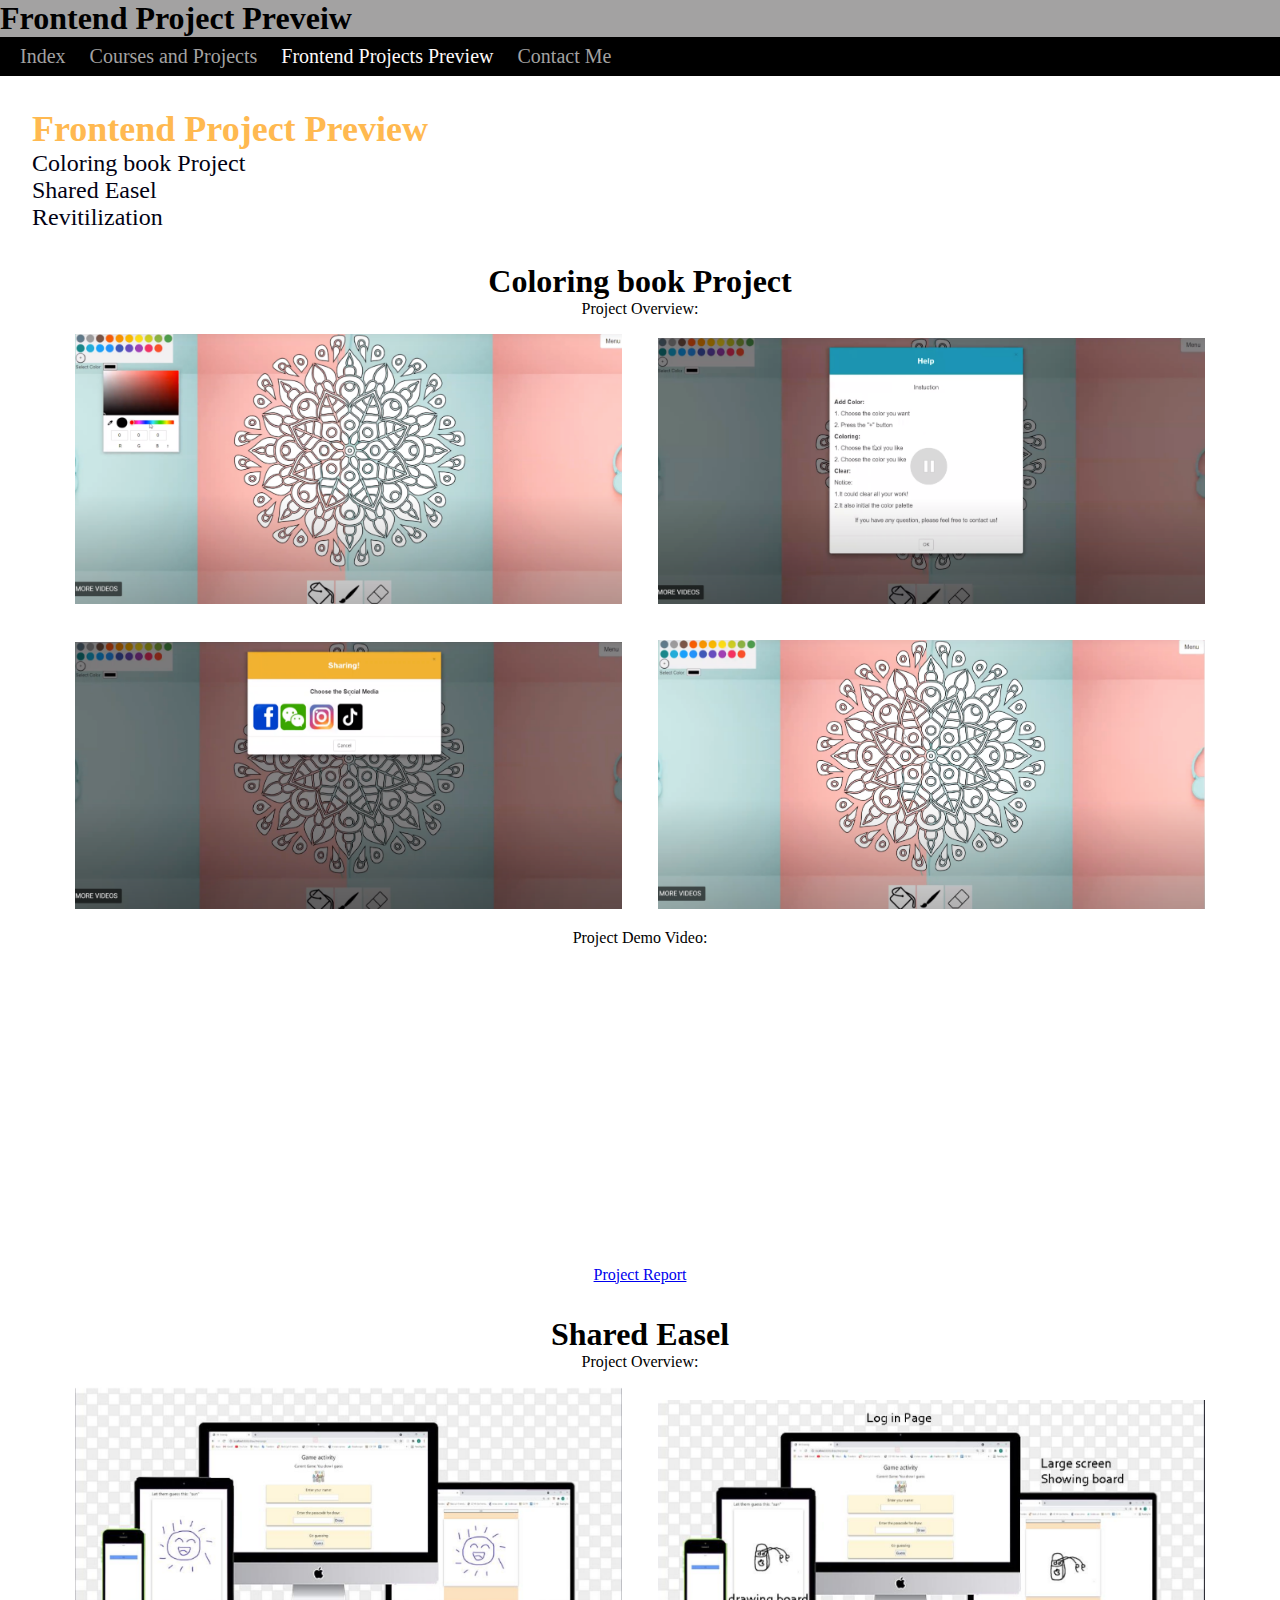
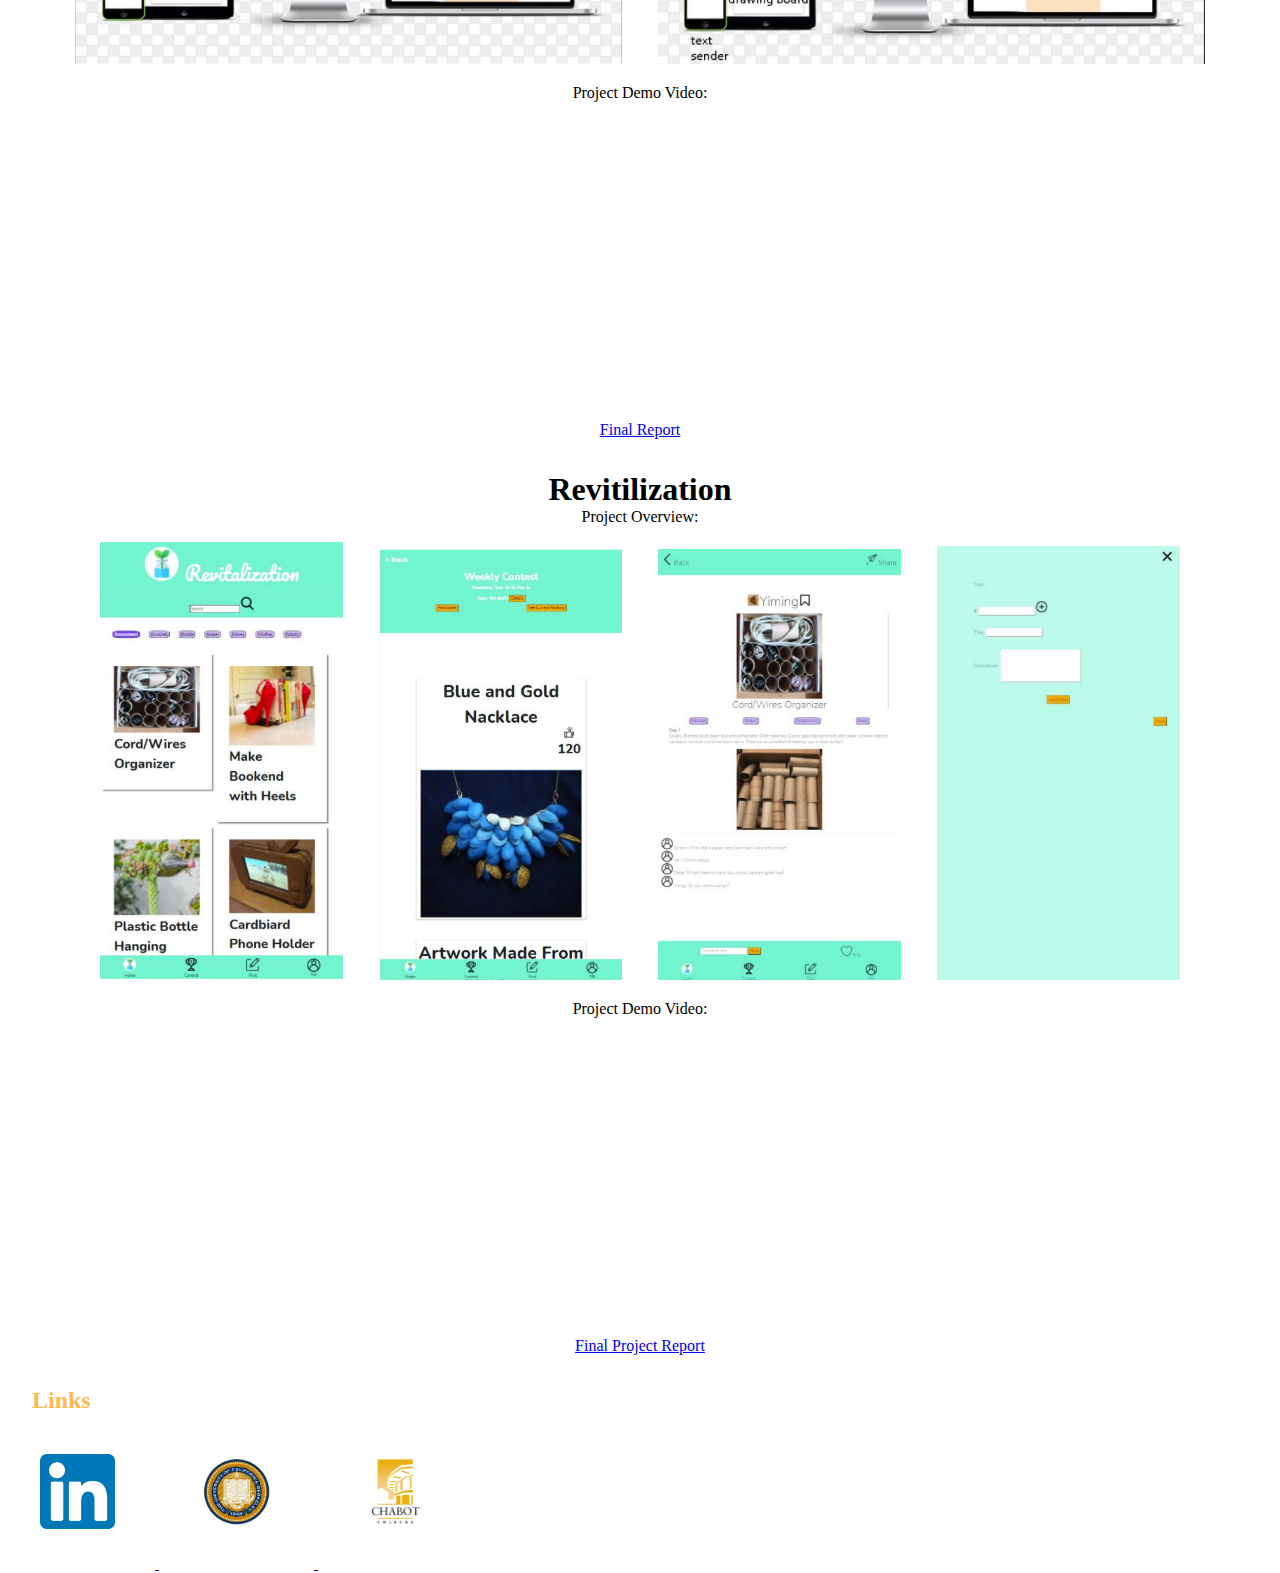
<file: worksPreview.html>
<!DOCTYPE html>
<html lang="en">
<head>
    <meta charset="UTF-8">
    <meta http-equiv="X-UA-Compatible" content="IE=edge">
    <meta name="viewport" content="width=device-width, initial-scale=1.0">
    <title>Document</title>
    <link rel = "stylesheet" href = "style/preview_style.css">
</head>
<body>
    <!--header and nav bar-->
	<header>
		<h1>
			Frontend Project Preveiw
		</h1>
		<nav>
			<ul>
				<li><a href = "index.html" >Index</a></li>
				<li><a href ="Project.html" >Courses and Projects</a></li>
				<li><a href = "#" class="active">Frontend Projects Preview</a> </li>
				<li><a href = "ContactInfo.html">Contact Me</a></li>
			</ul>
		</nav>
	</header>
	<main>
		<section class="left myCat">
			<h2>Frontend Project Preview</h2>
			<ul>
				<li>
					<ul>
						<li><a href="#P3">Coloring book Project</a></li>
						<li><a href="#P4">Shared Easel</a></li>
						<li><a href="#FP">Revitilization</a></li>
						
					</ul>
				</li>
					
			</ul>
		</section>
		<section id = "P3">
			<h1>Coloring book Project</h1>
			<p>Project Overview:</p>
			<picture >
				<img class="p3" src = "./images/project screen shot/p3 ss1.png" alt = "project 3 screen shot 1">
				<img class="p3" src = "./images/project screen shot/p3 ss2.png" alt = "project 3 screen shot 2">
				<img class="p3" src = "./images/project screen shot/p3 ss3.png" alt = "project 3 screen shot 3">
				<img class="p3" src = "./images/project screen shot/p3 ss4.png" alt = "project 3 screen shot 4">
			</picture>
			<p>Project Demo Video:</p>
			<iframe width="560" height="315" src="https://www.youtube.com/embed/BtuhApQ26TQ"  title="YouTube video player" 
				frameborder="0" allow="accelerometer; autoplay; clipboard-write; encrypted-media; gyroscope; picture-in-picture" allowfullscreen></iframe>
			<p><a href="./files/Project3 Final Report-1.pdf">Project Report</a></p>
		</section>

		<section id = "P4">
			<h1>Shared Easel</h1>
			<p>Project Overview:</p>
			<picture >
				<img class="p4" src="./images/project screen shot/p4 ss1.png" alt="project 4 screen shot 1">
				<img class="p4" src="./images/project screen shot/p4 ss2.png" alt="project 4 screen shot 2">
			</picture>
			<p>Project Demo Video:</p>
			<iframe width="560" height="315" src="https://www.youtube.com/embed/melkV4Rqpoo" title="YouTube video player" frameborder="0" 
				allow="accelerometer; autoplay; clipboard-write; encrypted-media; gyroscope; picture-in-picture" allowfullscreen></iframe>
			<p><a href="./files/project 4Final Report.pdf">Final Report</a></p>
			
			
		</section>

		<section id = "FP">
			<h1>Revitilization</h1>
			<p>Project Overview:</p>
			<picture >
				<img class = "fp" src="./images/project screen shot/fp ss1.png" alt="final project screeshot 1">
				<img class = "fp" src="./images/project screen shot/fp ss2.png" alt="final project screeshot 2">
				<img class = "fp" src="./images/project screen shot/fp ss3.png" alt="final project screeshot 3">
				<img class = "fp" src="./images/project screen shot/fp ss4.png" alt="final project screeshot 4">
			</picture>
			<p>Project Demo Video:</p>
			<iframe width="560" height="315" src="https://www.youtube.com/embed/1Xn-eqbzbNA" title="YouTube video player" 
				frameborder="0" allow="accelerometer; autoplay; clipboard-write; encrypted-media; gyroscope; picture-in-picture" allowfullscreen></iframe>
			<p><a href="./files/Revitalization Final Report-5 (2).pdf">Final Project Report</a></p>
			
		</section>
	</main>
	<footer>
		<h2>Links</h2>
		<a href="https://www.linkedin.com/">
			<img src = "./images/icons/LinkedIn.png" alt = "linkedin">
		</a>
		<a href = "https://www.berkeley.edu/">
			<img src = "./images/icons/cal.jpg" alt = "UC Berkeley">
		</a>
		<a href="http://www.chabotcollege.edu/">
			<img src="./images/icons/Chabot College.png" alt = "Chabot College">
		</a>
	</footer>
    
</body>
</html>
</file>
<file: style/index_style.css>
* {
    padding: 0;
    margin: 0;
    -webkit-box-sizing: border-box;
            box-sizing: border-box;
    /*fix the element width*/
  }

  body{
    position: relative;
  }

  
  /* themeColor是variable */
  /*Nested css*/
  header nav {
    width:100%;
    background-color: black;
  }
  
  header nav ul {
    display: -webkit-box;
    display: -ms-flexbox;
    display: flex;
    list-style-type: none;
    /*delete the front dot*/
    padding-left: 0.5rem;
  }
  
  header nav ul li {
    padding: 0.5rem 0.75rem;
  }
  
  header nav ul li a {
    color: #a3a2a2;
    text-decoration: none;
  }
  
  header nav ul li a:hover {
    color: white;
  }
  
header h1{
  background-color: #a3a2a2;
}

  main{
    display: flex;
    flex-wrap: wrap;
    margin-left: 1rem;
  }

  main section.left {
    flex: 3 1 700px;
  }
  main section.right{
    flex: 1 1 400px;
  }

  main section.right img{
    height: 100vh;
    width: 35vw;
    padding: 1rem;
    object-fit: cover;
  }
  
  footer img{
    width: 75px;
    height: 75px;
    object-fit:cover;
    margin: 1.5rem;
  }

  main h1{
    color:rgb(255, 185, 80);
  }

  header nav{
    font-size: 1.25rem;
  }

.active{
    
    color: #fcf8f8;
  }

main section a{
  text-decoration: none;
  color:black;
}

footer h2{
  color:rgb(255, 185, 80);
  margin-left: 1rem;
}


  @media screen and (max-width:1100px){
    main section.right{
      display: flex;
      justify-content: center;
      align-items: center;
      margin: 1rem;
    }

    main section.right img{
      position: static;
      transform:none;
      height: 50vh;
      width:80vw;
    }

    main section.left {
      width:100vw;
    }

    header nav ul{
      display: flex;
      flex-direction: column;
    }

    footer img{
      width: 50px;
      height: 50px;
      object-fit:cover;
      margin: 1rem;;
    }

  }
</file>
<file: style/animation.css>
div.animation{
    width: 100%;
    height: 100vh;
    background-color: rgb(255, 185, 80);
    position: fixed;
    top:0;
    z-index: 10;

    display: flex;
    flex-direction: column;
    justify-content: center;
    align-items: center;
}

div.animation div{
    margin-top:1rem;
}

#first{
    stroke-dasharray:386px; 
    stroke-dashoffset: 386px; 
    animation: fadeInside 0.6s ease-in forwards;  
}

#second{
    stroke-dasharray: 135px;
    stroke-dashoffset: 135px; 
    animation: fadeInside 0.6s ease-in forwards 0.15s;
}

#third{
    stroke-dasharray: 208px;
    stroke-dashoffset: 208px; 
    animation: fadeInside 0.6s ease-in forwards 0.3s;
}

#fourth{
    stroke-dasharray: 240px;
    stroke-dashoffset: 240px; 
    animation: fadeInside 0.6s ease-in forwards 0.45s;
}

#fifth{
    stroke-dasharray: 207px;
    stroke-dashoffset: 207px; 
    animation: fadeInside 0.6s ease-in forwards 0.6s;
}

#sixth{
    stroke-dasharray: 135px;
    stroke-dashoffset: 135px; 
    animation: fadeInside 0.6s ease-in forwards 0.75s;
}

#seventh{
    stroke-dasharray: 177px;
    stroke-dashoffset: 177px; 
    animation: fadeInside 0.6s ease-in forwards 0.9s;
}

#eighth{
    stroke-dasharray: 135px;
    stroke-dashoffset: 135px; 
    animation: fadeInside 0.6s ease-in forwards 1.05s;
}

#nineth{
    stroke-dasharray: 225px;
    stroke-dashoffset: 225px; 
    animation: fadeInside 0.6s ease-in forwards 1.2s;
}

#tenth{
    stroke-dasharray: 208px;
    stroke-dashoffset: 208px; 
    animation: fadeInside 0.6s ease-in forwards 1.35s;
}

#e1th {
    stroke-dasharray: 281px;
    stroke-dashoffset: 281px; 
    animation: fadeInside 0.6s ease-in forwards 1.5s;
}

#e2th {
    stroke-dasharray: 58px;
    stroke-dashoffset: 58px; 
    animation: fadeInside 0.6s ease-in forwards 1.65s;
}

#e3th {
    stroke-dasharray: 217px;
    stroke-dashoffset: 217px; 
    animation: fadeInside 0.6s ease-in forwards 1.8s;
}

#e4th {
    stroke-dasharray: 242px;
    stroke-dashoffset: 242px; 
    animation: fadeInside 0.6s ease-in forwards;
}

#e5th {
    stroke-dasharray: 219px;
    stroke-dashoffset: 219px; 
    animation: fadeInside 0.6s ease-in forwards 0.125s;
}

#e6th {
    stroke-dasharray: 126px;
    stroke-dashoffset: 126px; 
    animation: fadeInside 0.6s ease-in forwards 0.25s;
}

#e7th {
    stroke-dasharray: 217px;
    stroke-dashoffset: 217px; 
    animation: fadeInside 0.6s ease-in forwards 0.375s;
}

#e8th {
    stroke-dasharray: 200px;
    stroke-dashoffset: 200px; 
    animation: fadeInside 0.6s ease-in forwards 0.5s;
}

#e9th {
    stroke-dasharray: 208px;
    stroke-dashoffset: 208px; 
    animation: fadeInside 0.6s ease-in forwards 0.625s;
}

#t0th {
    stroke-dasharray: 225px;
    stroke-dashoffset: 225px; 
    animation: fadeInside 0.6s ease-in forwards 0.75s;
}


#t1th {
    stroke-dasharray: 134px;
    stroke-dashoffset: 134px; 
    animation: fadeInside 0.6s ease-in forwards 0.875s;
}

#t2th {
    stroke-dasharray: 379px;
    stroke-dashoffset: 379px; 
    animation: fadeInside 0.6s ease-in forwards 1s;
}

#t3th {
    stroke-dasharray: 219px;
    stroke-dashoffset: 219px; 
    animation: fadeInside 0.6s ease-in forwards 1.125s;
}

#t4th {
    stroke-dasharray: 247px;
    stroke-dashoffset: 247px; 
    animation: fadeInside 0.6s ease-in forwards 1.25s;
}

#t5th {
    stroke-dasharray: 217px;
    stroke-dashoffset: 217px; 
    animation: fadeInside 0.6s ease-in forwards 1.375s;
}

#t6th {
    stroke-dasharray: 135px;
    stroke-dashoffset: 135px; 
    animation: fadeInside 0.6s ease-in forwards 1.5s;
}

#t7th {
    stroke-dasharray: 159px;
    stroke-dashoffset: 159px; 
    animation: fadeInside 0.6s ease-in forwards 1.65s;
}

#t8th {
    stroke-dasharray: 219px;
    stroke-dashoffset: 219px; 
    animation: fadeInside 0.6s ease-in forwards 1.8s;
}

svg{
    animation: fill 1s ease-in forwards 1.8s;
}

@keyframes fadeInside {
    to {
        stroke-dashoffset: 0px;
    }
}

@keyframes fill {
    from{
        fill:transparent;
    }
    to {
        fill:white;
    }
}
</file>
<file: style/contact_style.css>
* {
    padding: 0;
    margin: 0;
    -webkit-box-sizing: border-box;
            box-sizing: border-box;
    /*fix the element width*/
  }

  header nav {
    width:100%;
    background-color: black;
  }
  
  header nav ul {
    display: -webkit-box;
    display: -ms-flexbox;
    display: flex;
    list-style-type: none;
    /*delete the front dot*/
    padding-left: 0.5rem;
  }
  
  header nav ul li {
    padding: 0.5rem 0.75rem;
  }
  
  header nav ul li a {
    color: #a3a2a2;
    text-decoration: none;
  }
  
  header nav ul li a:hover {
    color: white;
  }

  header nav{
    font-size: 1.25rem;
  }

  header h1{
    background-color: #a3a2a2;
}  
.active{
    
    color: #fcf8f8;
  }

  main{
    display: flex;
    flex-wrap: wrap;
    margin-left: 1rem;
  }

section.form form{
  height: 70vh;
  display: flex;
  flex-direction: column;
  justify-content: space-around;
}

section.form{
  flex: 1 1 600px;
}

section.contact{
  flex: 1 1 500px;
}

section.form form div label{
  font-size: 1.5rem;
}


main section form div input,textarea{
  background-color: rgb(255, 185, 80);
  padding: 0.5rem 0.25rem;
  border:none;
  width: 80%;
  margin-bottom: 0.25rem;
  vertical-align: top;
  }

main section form button{
  -ms-flex-item-align: center;
  -ms-grid-row-align: center;
  align-self: center;
  width: 10vw;
  background: rgb(255, 185, 80);
  cursor: pointer;
  padding:0.5rem 1rem;
  border: none;
  border-radius: 10px;
}
  main section form div input{
    margin-left: 1rem;
  }

  div.line{
    background-color: gray;
    width:3px;
  }

  section.contact{
    flex: 1 1 500px;
    display: flex;
    align-items: center;
    padding: 2rem;
  }

  main section{
    font-size: 0.7rem;
  }

  footer img{
    width: 75px;
    height: 75px;
    object-fit:cover;
    margin: 1.5rem;
  }

  footer h2{
    color:rgb(255, 185, 80);
    margin-left: 1rem;
  }

  @media screen and (max-width:1100px){
    header nav ul{
        display: flex;
        flex-direction: column;
      }

    main section div iframe{
      width: 80vw;
      height: 80vh;
    }

    main section form button{
      width: 30vw;
    }

    section.form form div label{
      font-size: 1rem;
    }

    main section form div textarea{
      margin-left: 1rem;
    }

    div.line{
      
      width:0px;
    }

      footer img{
        width: 50px;
        height: 50px;
        object-fit:cover;
        margin: 1rem;;
      }

    
  }
</file>
<file: style/project_style.css>
* {
  padding: 0;
  margin: 0;
  -webkit-box-sizing: border-box;
          box-sizing: border-box;
  /*fix the element width*/
}

html{
  scroll-behavior: smooth;
}

body{
  position: relative;
}

main{
  display: flex;
  flex-wrap: wrap;
}

main section.left {
  flex: 3 1 200px;
}
main section.right{
  flex: 1 1 600px;
}

main section.right img{
  margin: 1rem;
  height:45vh;
  width: 45vw;
  object-fit: cover;
}

header nav {
  width:100%;
  background-color: black;
}

header nav ul {
  display: -webkit-box;
  display: -ms-flexbox;
  display: flex;
  list-style-type: none;
  /*delete the front dot*/
  padding-left: 0.5rem;
}

header nav ul li {
  padding: 0.5rem 0.75rem;
}

header nav ul li a {
  
  color: #a3a2a2;
  text-decoration: none;
}

header nav ul li a:hover {
  color: white;
}

main section h2{
  
  margin-top:1rem;
}

main section ul li{
  list-style-type: none;
}

main section ul li a{
  
  color: rgb(2, 2, 19);
  text-decoration: none;
}

main section ul li a:hover{
  background-color: hsl(240, 52%, 28%);
  color: rgb(238, 238, 240);
  
}

main section ul li ul li a{
  
  margin-left: 2rem;
}

tr, th, td {
    text-align: center;
    padding: 0.05rem;
    border: solid 1px black;
}

main section {
  margin: 2rem;
}

.courseNames{
  text-align: center;
}

.myCat{
  font-size: 1.1rem;
  color:rgb(255, 185, 80);
}


header nav{
  font-size: 1.25rem;
}

header h1{
  background-color: #a3a2a2;
}  

.active{
  
  color: #fcf8f8;
}

main a img{
  width: 70px;
  height: 70px;
  position: fixed;
  left:90vw;
  top:85vh;
}

main a img:hover{
  opacity: 50%;
}

footer img{
  width: 75px;
  height: 75px;
  object-fit:cover;
  margin: 2.5rem;
}

footer h2{
  color:rgb(255, 185, 80);
  margin-left: 2rem;
}

@media screen and (max-width: 1100px) {
  main section.right{
    display:flex;
    justify-items: center;
    align-items: center;
    
  }
  main section.right img{

    height: 50vh;
    width:90vw;
  }

  header nav ul{
    display: flex;
    flex-direction: column;
  }
  
  main section{
    margin:1rem;
  }

  main a img{
    width: 70px;
    height: 70px;
    position: fixed;
    left:80vw;
    top:80vh;
  }

  footer img{
    width: 50px;
    height: 50px;
    object-fit:cover;
    margin: 1rem;;
  }


}
</file>
<file: style/preview_style.css>
* {
    padding: 0;
    margin: 0;
    -webkit-box-sizing: border-box;
            box-sizing: border-box;
    /*fix the element width*/
  }

  header nav {
    width:100%;
    background-color: black;
  }
  
  header nav ul {
    display: -webkit-box;
    display: -ms-flexbox;
    display: flex;
    list-style-type: none;
    /*delete the front dot*/
    padding-left: 0.5rem;
  }
  
  header nav ul li {
    padding: 0.5rem 0.75rem;
  }
  
  header nav ul li a {
    color: #a3a2a2;
    text-decoration: none;
  }
  
  header nav ul li a:hover {
    color: white;
  }

  header nav{
    font-size: 1.25rem;
  }

header h1{
    background-color: #a3a2a2;
}

main section{
  text-align: center;
  align-items: center;
  margin: 2rem;
}

main section.left {
  text-align: left;
  margin-left: 2rem;
}

main section ul li{
  list-style-type: none;
}

main section ul li a{
  color:rgb(2, 2, 19);
  text-decoration: none;
}

main section ul li ul li a:hover{
  background-color: hsl(240, 52%, 28%);
  color:white;
}

.myCat{
  font-size: 1.5rem;
  color:rgb(255, 185, 80);
}


.active{
    
    color: #fcf8f8;
  }

picture .p3{
  width: 45%;
  height: 30%;
  margin:1rem;
}

picture .p4{
  width: 45%;
  height: 30%;
  margin:1rem;
}

picture .fp{
  width: 20%;
  height: 45%;
  margin: 1rem;
}

footer img{
  width: 75px;
  height: 75px;
  object-fit:cover;
  margin: 2.5rem;
}

footer h2{
  color:rgb(255, 185, 80);
  margin-left: 2rem;
}




  @media screen and (max-width:1100px){
    header nav ul{
        display: flex;
        flex-direction: column;
      }

      picture .p3{
        width: 80vw;
        height: 60vh;
        margin:1rem;
      }
      
      picture .p4{
        width: 80vw;
        height: 60vh;
        margin:1rem;
      }
      
      picture .fp{
        width: 45vw;
        height: 70vh;
        margin: 1rem;
      }

      footer img{
        width: 50px;
        height: 50px;
        object-fit:cover;
        margin: 1rem;;
      }

    
  }
</file>
